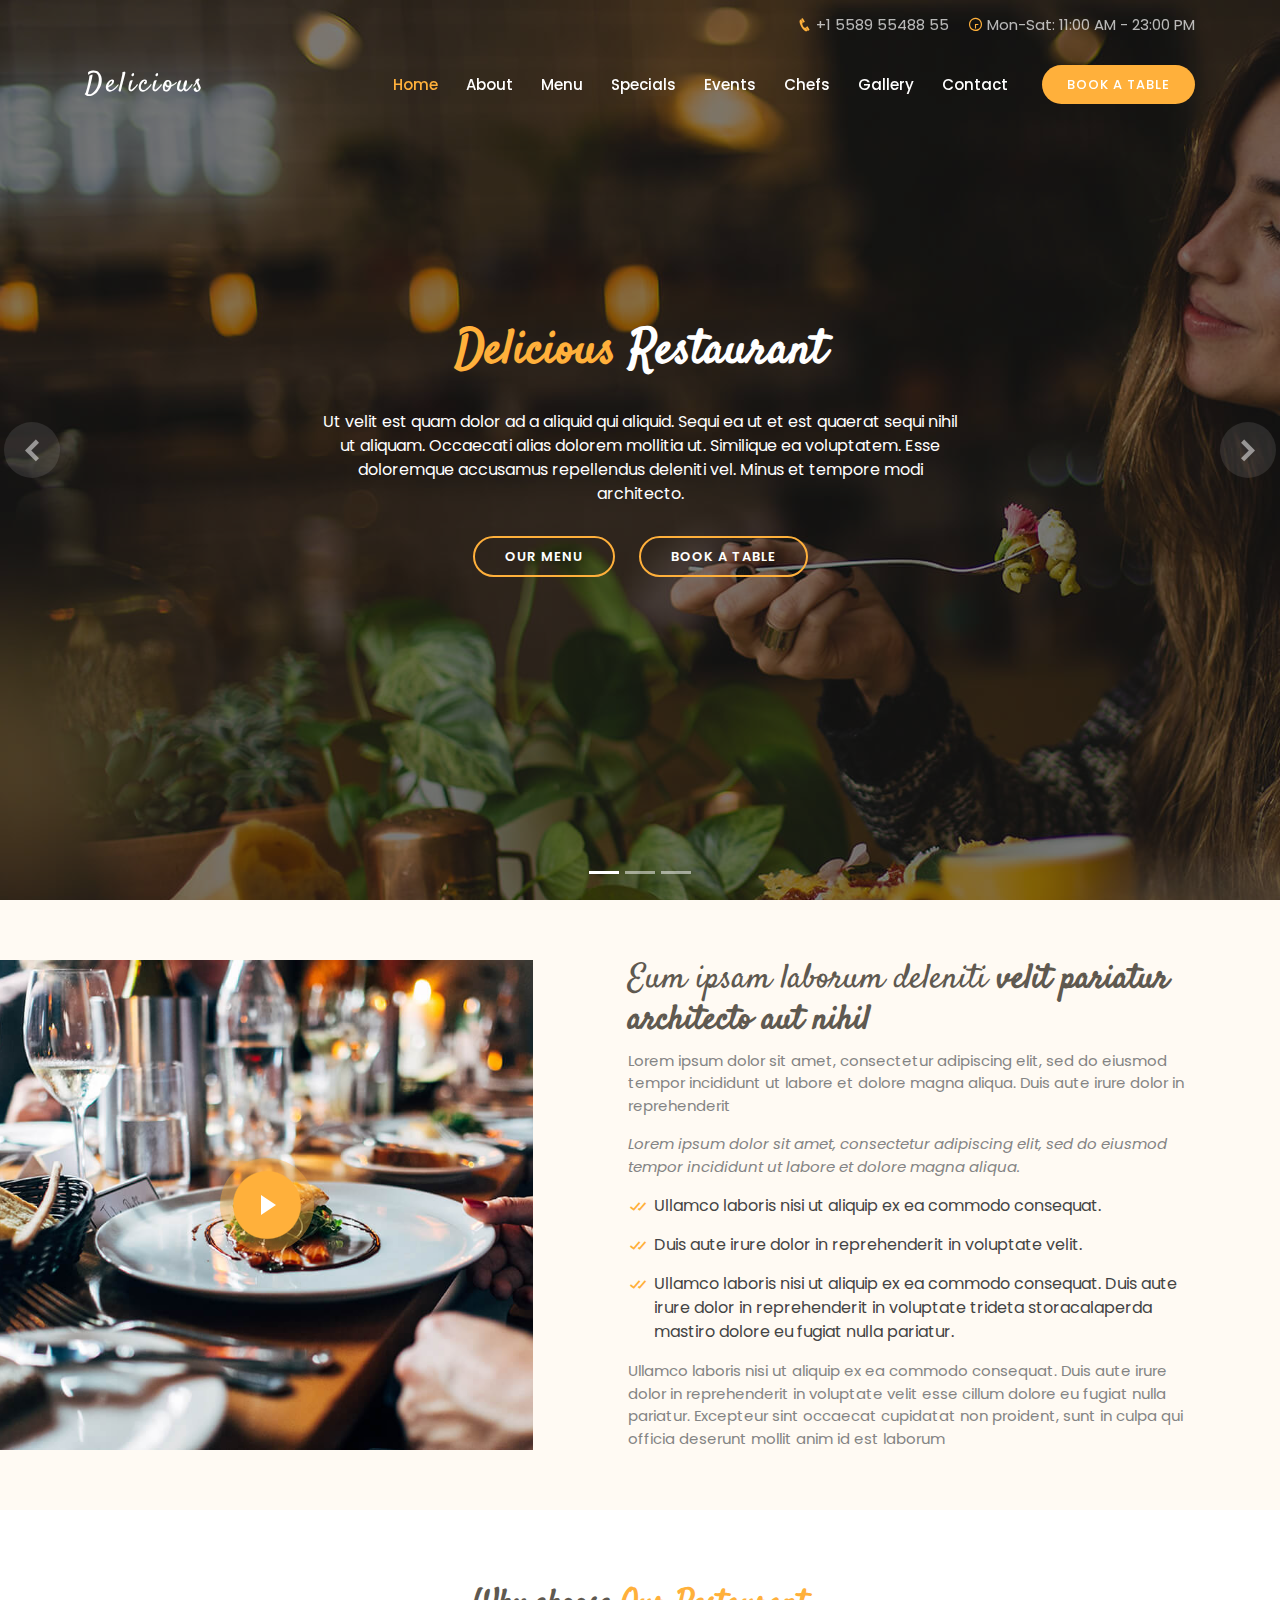
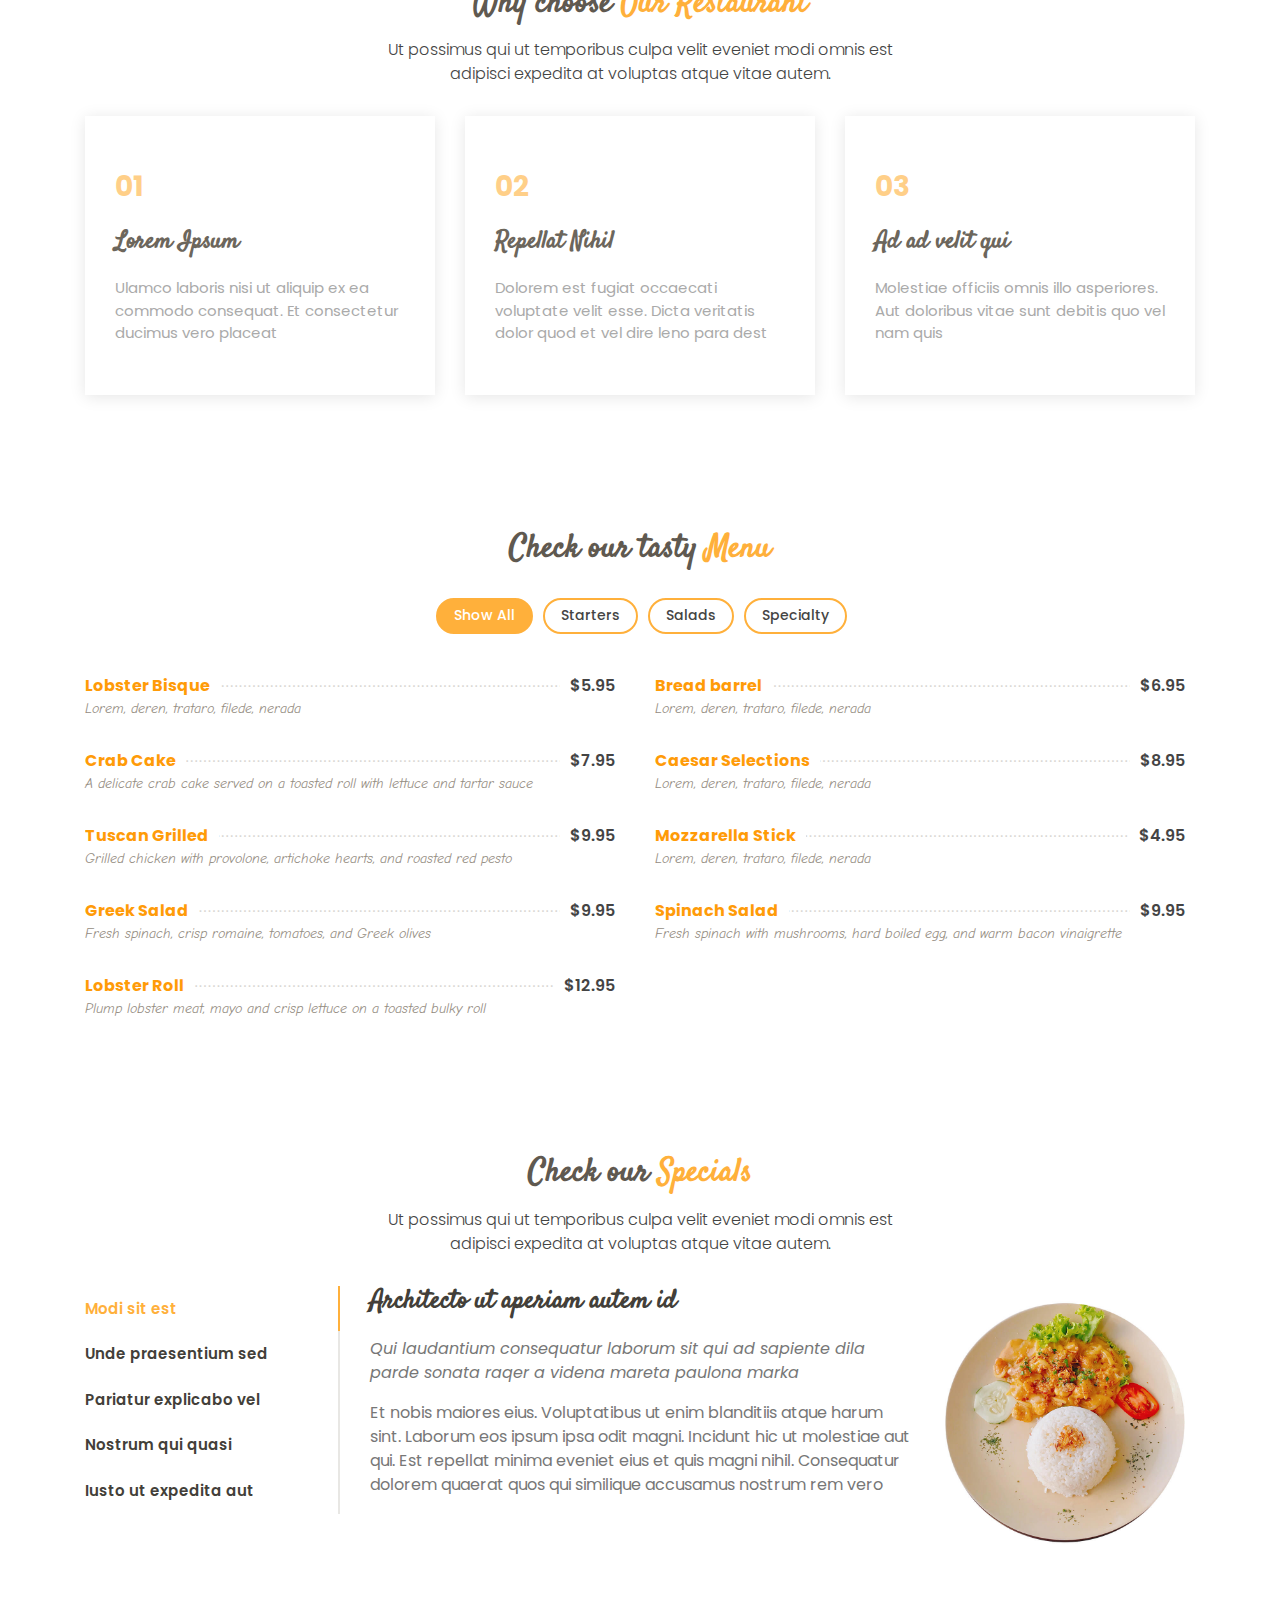
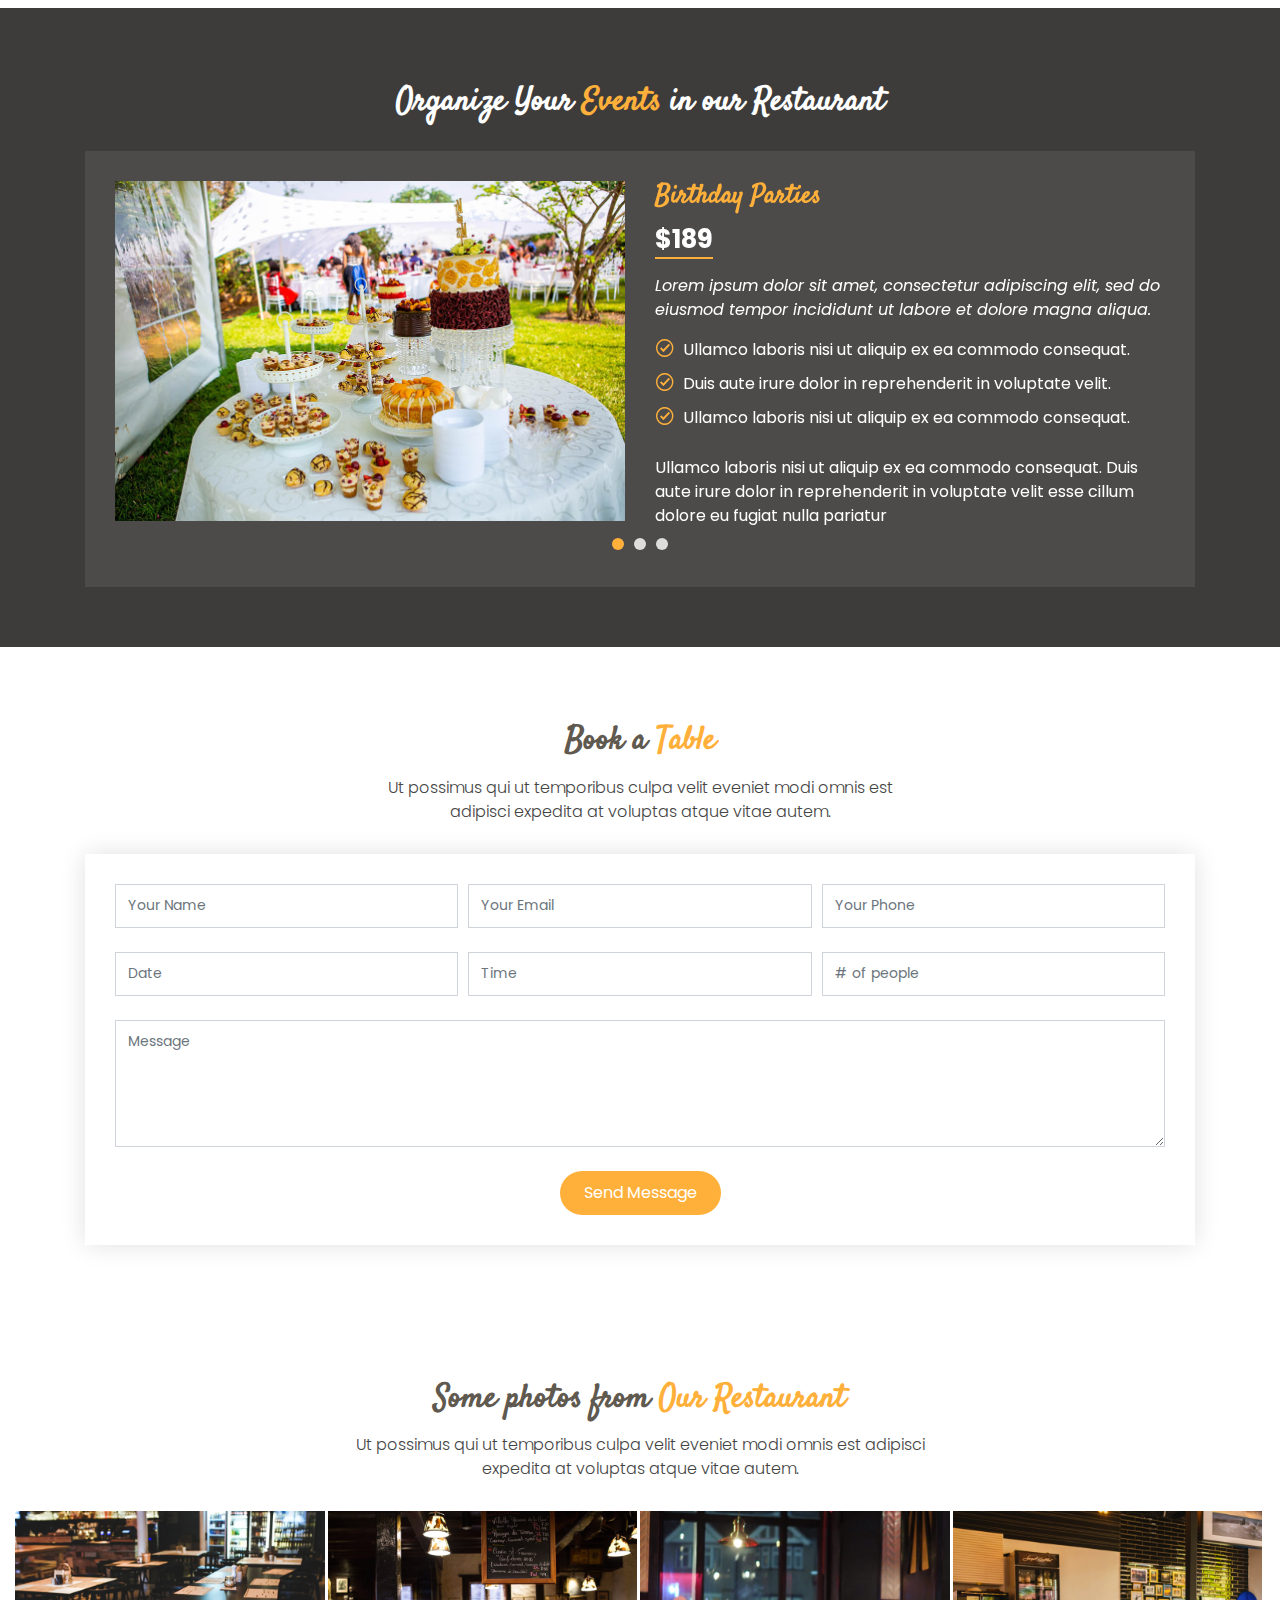
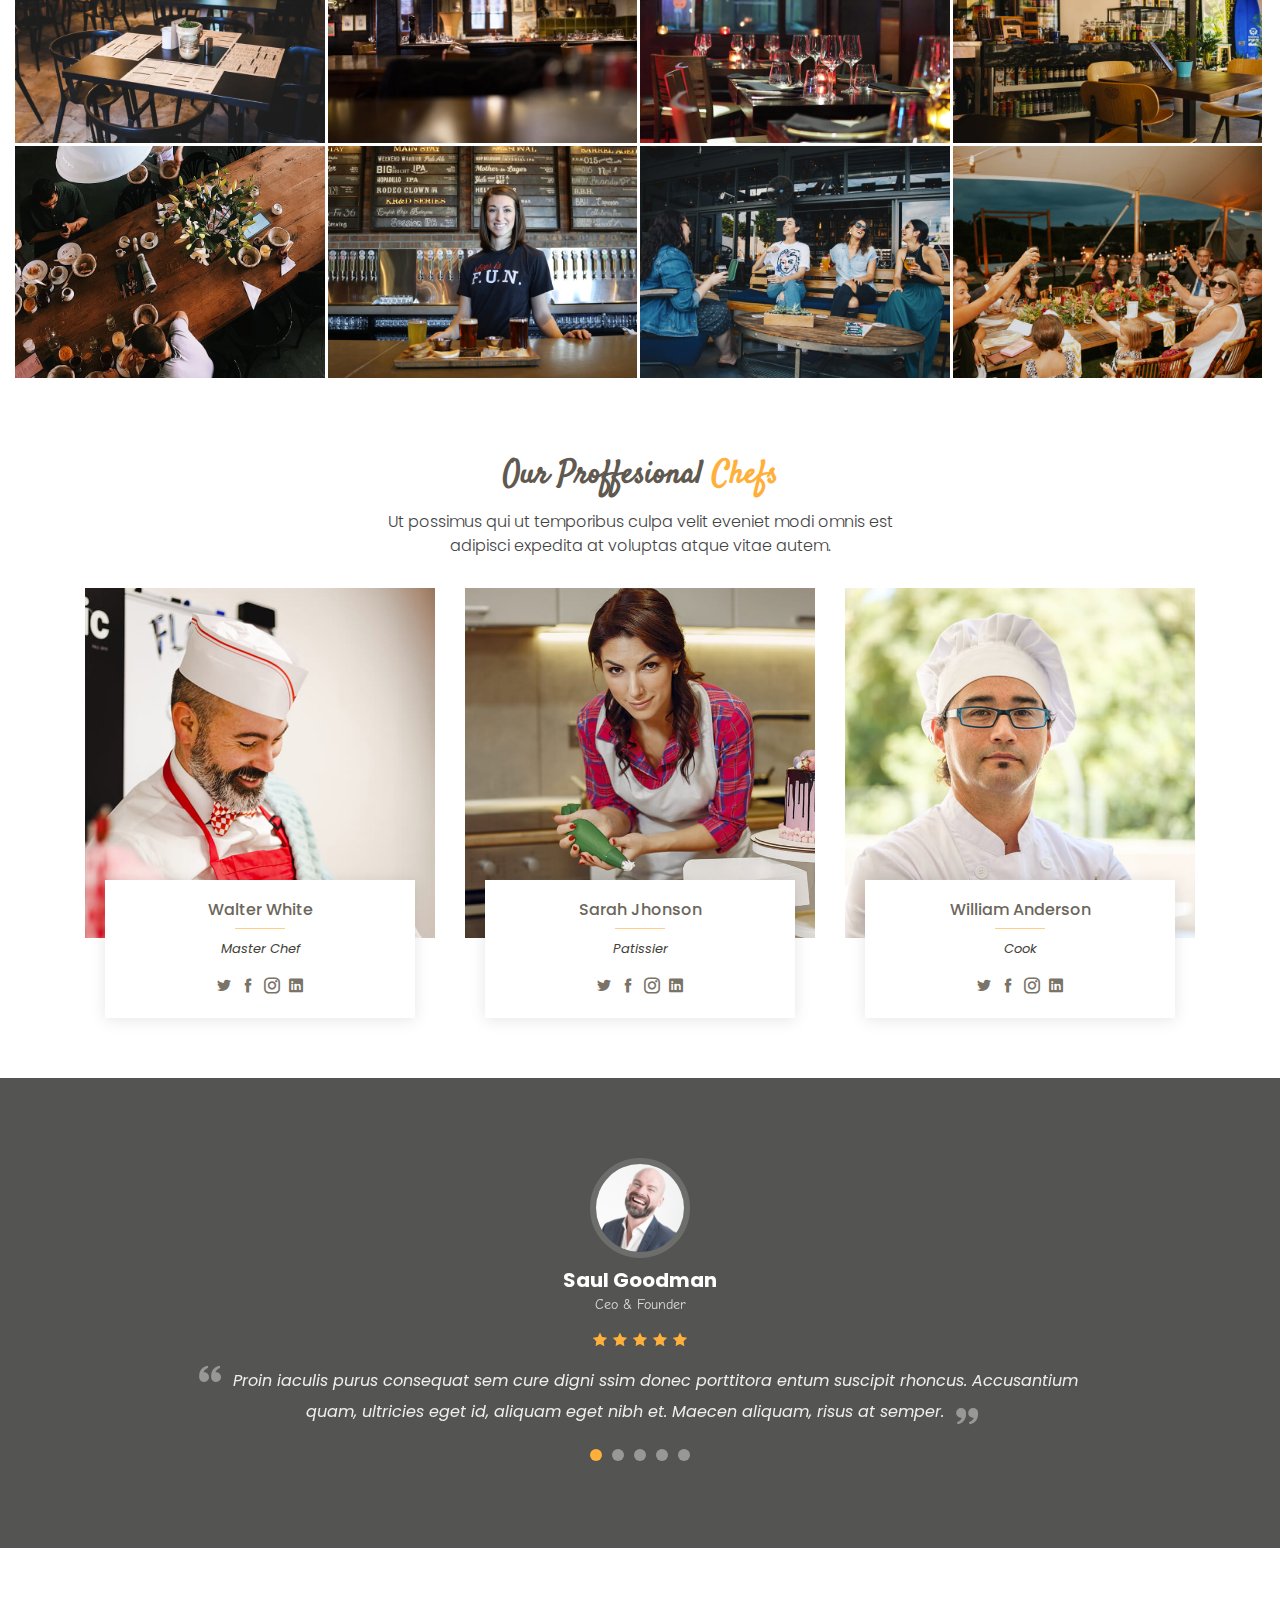
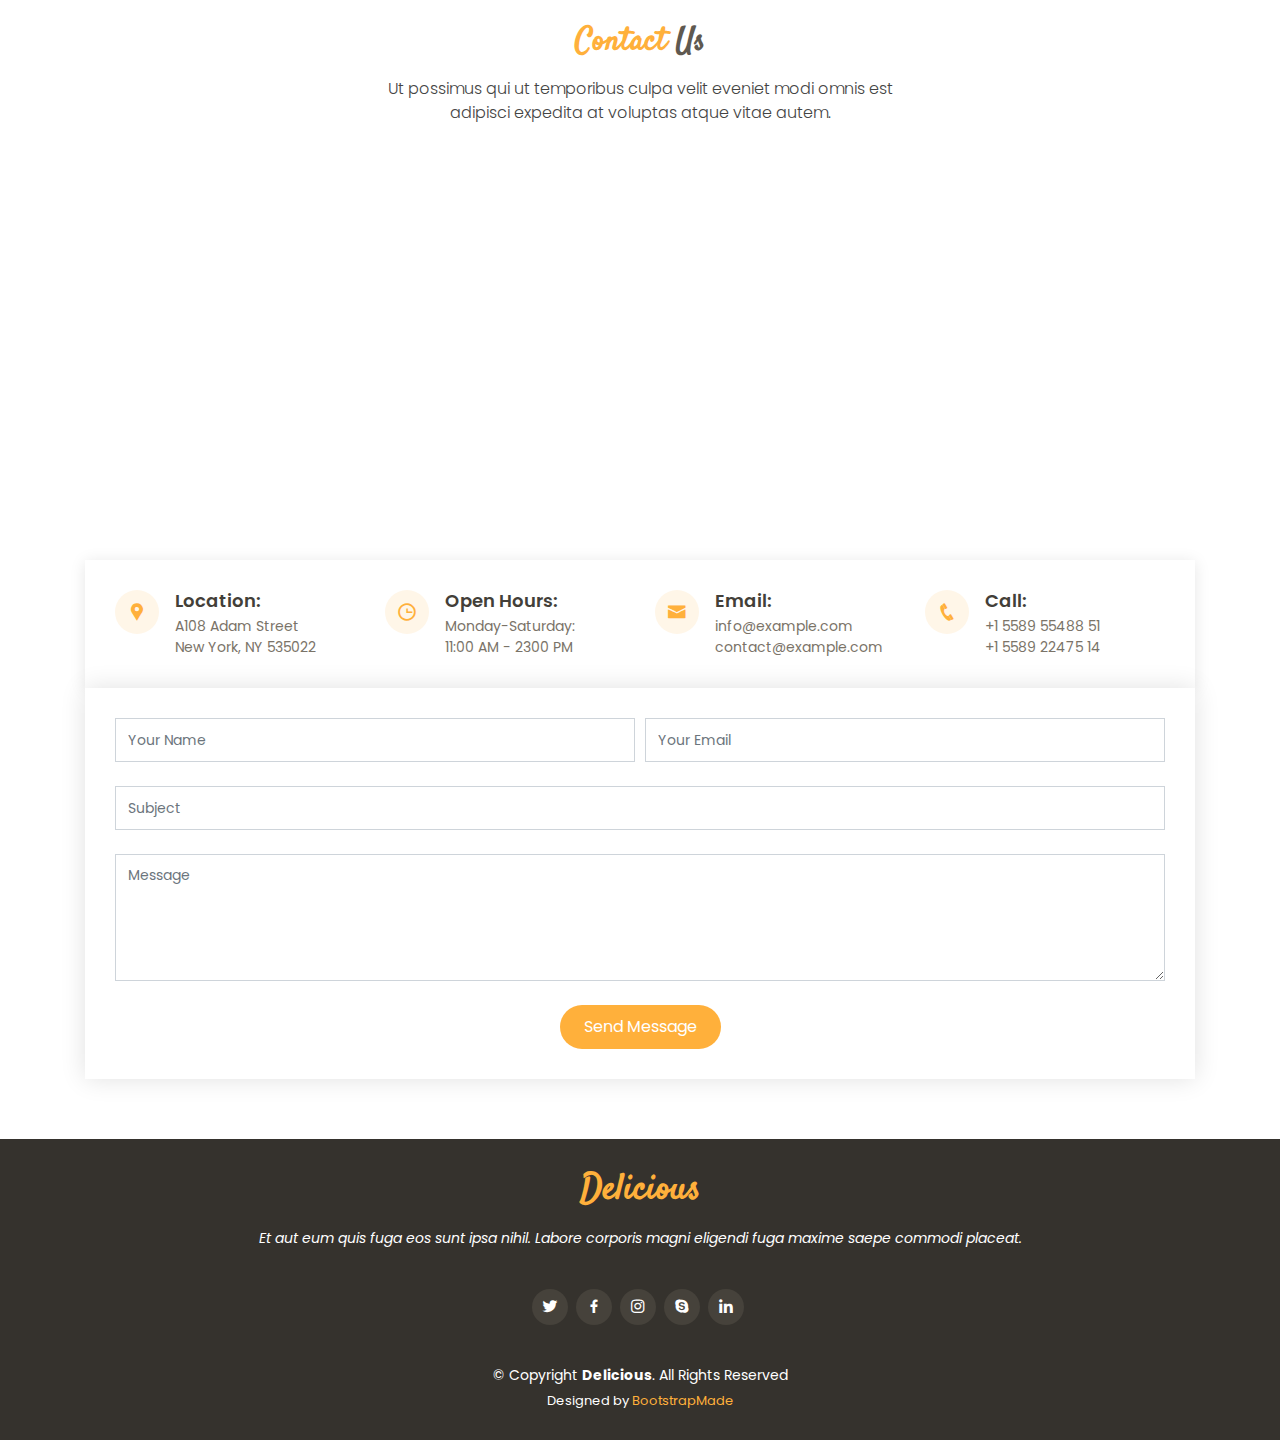
<file: index.html>
<!DOCTYPE html>
<html lang="en">

<head>
  <meta charset="utf-8">
  <meta content="width=device-width, initial-scale=1.0" name="viewport">

  <title>Delicious Bootstrap Template - Index</title>
  <meta content="" name="description">
  <meta content="" name="keywords">

  <!-- Favicons -->
  <link href="assets/img/favicon.png" rel="icon">
  <link href="assets/img/apple-touch-icon.png" rel="apple-touch-icon">

  <!-- Google Fonts -->
  <link href="https://fonts.googleapis.com/css?family=Poppins:300,300i,400,400i,600,600i,700,700i|Satisfy|Comic+Neue:300,300i,400,400i,700,700i" rel="stylesheet">

  <!-- Vendor CSS Files -->
  <link href="assets/vendor/bootstrap/css/bootstrap.min.css" rel="stylesheet">
  <link href="assets/vendor/icofont/icofont.min.css" rel="stylesheet">
  <link href="assets/vendor/boxicons/css/boxicons.min.css" rel="stylesheet">
  <link href="assets/vendor/animate.css/animate.min.css" rel="stylesheet">
  <link href="assets/vendor/venobox/venobox.css" rel="stylesheet">
  <link href="assets/vendor/owl.carousel/assets/owl.carousel.min.css" rel="stylesheet">

  <!-- Template Main CSS File -->
  <link href="assets/css/style.css" rel="stylesheet">

</head>

<body>

  <!-- ======= Top Bar ======= -->
  <section id="topbar" class="d-none d-lg-flex align-items-center fixed-top topbar-transparent">
    <div class="container text-right">
      <i class="icofont-phone"></i> +1 5589 55488 55
      <i class="icofont-clock-time icofont-rotate-180"></i> Mon-Sat: 11:00 AM - 23:00 PM
    </div>
  </section>

  <!-- ======= Header ======= -->
  <header id="header" class="fixed-top d-flex align-items-center header-transparent">
    <div class="container d-flex align-items-center">

      <div class="logo mr-auto">
        <h1 class="text-light"><a href="index.html"><span>Delicious</span></a></h1>
        <!-- Uncomment below if you prefer to use an image logo -->
        <!-- <a href="index.html"><img src="assets/img/logo.png" alt="" class="img-fluid"></a>-->
      </div>

      <nav class="nav-menu d-none d-lg-block">
        <ul>
          <li class="active"><a href="index.html">Home</a></li>
          <li><a href="#about">About</a></li>
          <li><a href="#menu">Menu</a></li>
          <li><a href="#specials">Specials</a></li>
          <li><a href="#events">Events</a></li>
          <li><a href="#chefs">Chefs</a></li>
          <li><a href="#gallery">Gallery</a></li>
          <li><a href="#contact">Contact</a></li>

          <li class="book-a-table text-center"><a href="#book-a-table">Book a table</a></li>
        </ul>
      </nav><!-- .nav-menu -->

    </div>
  </header><!-- End Header -->

  <!-- ======= Hero Section ======= -->
  <section id="hero">
    <div class="hero-container">
      <div id="heroCarousel" class="carousel slide carousel-fade" data-ride="carousel">

        <ol class="carousel-indicators" id="hero-carousel-indicators"></ol>

        <div class="carousel-inner" role="listbox">

          <!-- Slide 1 -->
          <div class="carousel-item active" style="background: url(assets/img/slide/slide-1.jpg);">
            <div class="carousel-container">
              <div class="carousel-content">
                <h2 class="animate__animated animate__fadeInDown"><span>Delicious</span> Restaurant</h2>
                <p class="animate__animated animate__fadeInUp">Ut velit est quam dolor ad a aliquid qui aliquid. Sequi ea ut et est quaerat sequi nihil ut aliquam. Occaecati alias dolorem mollitia ut. Similique ea voluptatem. Esse doloremque accusamus repellendus deleniti vel. Minus et tempore modi architecto.</p>
                <div>
                  <a href="#menu" class="btn-menu animate__animated animate__fadeInUp scrollto">Our Menu</a>
                  <a href="#book-a-table" class="btn-book animate__animated animate__fadeInUp scrollto">Book a Table</a>
                </div>
              </div>
            </div>
          </div>

          <!-- Slide 2 -->
          <div class="carousel-item" style="background: url(assets/img/slide/slide-2.jpg);">
            <div class="carousel-container">
              <div class="carousel-content">
                <h2 class="animate__animated animate__fadeInDown">Lorem Ipsum Dolor</h2>
                <p class="animate__animated animate__fadeInUp">Ut velit est quam dolor ad a aliquid qui aliquid. Sequi ea ut et est quaerat sequi nihil ut aliquam. Occaecati alias dolorem mollitia ut. Similique ea voluptatem. Esse doloremque accusamus repellendus deleniti vel. Minus et tempore modi architecto.</p>
                <div>
                  <a href="#menu" class="btn-menu animate__animated animate__fadeInUp scrollto">Our Menu</a>
                  <a href="#book-a-table" class="btn-book animate__animated animate__fadeInUp scrollto">Book a Table</a>
                </div>
              </div>
            </div>
          </div>

          <!-- Slide 3 -->
          <div class="carousel-item" style="background: url(assets/img/slide/slide-3.jpg);">
            <div class="carousel-background"><img src="assets/img/slide/slide-3.jpg" alt=""></div>
            <div class="carousel-container">
              <div class="carousel-content">
                <h2 class="animate__animated animate__fadeInDown">Sequi ea ut et est quaerat</h2>
                <p class="animate__animated animate__fadeInUp">Ut velit est quam dolor ad a aliquid qui aliquid. Sequi ea ut et est quaerat sequi nihil ut aliquam. Occaecati alias dolorem mollitia ut. Similique ea voluptatem. Esse doloremque accusamus repellendus deleniti vel. Minus et tempore modi architecto.</p>
                <div>
                  <a href="#menu" class="btn-menu animate__animated animate__fadeInUp scrollto">Our Menu</a>
                  <a href="#book-a-table" class="btn-book animate__animated animate__fadeInUp scrollto">Book a Table</a>
                </div>
              </div>
            </div>
          </div>

        </div>

        <a class="carousel-control-prev" href="#heroCarousel" role="button" data-slide="prev">
          <span class="carousel-control-prev-icon icofont-simple-left" aria-hidden="true"></span>
          <span class="sr-only">Previous</span>
        </a>

        <a class="carousel-control-next" href="#heroCarousel" role="button" data-slide="next">
          <span class="carousel-control-next-icon icofont-simple-right" aria-hidden="true"></span>
          <span class="sr-only">Next</span>
        </a>

      </div>
    </div>
  </section><!-- End Hero -->

  <main id="main">

    <!-- ======= About Section ======= -->
    <section id="about" class="about">
      <div class="container-fluid">

        <div class="row">

          <div class="col-lg-5 align-items-stretch video-box" style='background-image: url("assets/img/about.jpg");'>
            <a href="https://www.youtube.com/watch?v=jDDaplaOz7Q" class="venobox play-btn mb-4" data-vbtype="video" data-autoplay="true"></a>
          </div>

          <div class="col-lg-7 d-flex flex-column justify-content-center align-items-stretch">

            <div class="content">
              <h3>Eum ipsam laborum deleniti <strong>velit pariatur architecto aut nihil</strong></h3>
              <p>
                Lorem ipsum dolor sit amet, consectetur adipiscing elit, sed do eiusmod tempor incididunt ut labore et dolore magna aliqua. Duis aute irure dolor in reprehenderit
              </p>
              <p class="font-italic">
                Lorem ipsum dolor sit amet, consectetur adipiscing elit, sed do eiusmod tempor incididunt ut labore et dolore
                magna aliqua.
              </p>
              <ul>
                <li><i class="bx bx-check-double"></i> Ullamco laboris nisi ut aliquip ex ea commodo consequat.</li>
                <li><i class="bx bx-check-double"></i> Duis aute irure dolor in reprehenderit in voluptate velit.</li>
                <li><i class="bx bx-check-double"></i> Ullamco laboris nisi ut aliquip ex ea commodo consequat. Duis aute irure dolor in reprehenderit in voluptate trideta storacalaperda mastiro dolore eu fugiat nulla pariatur.</li>
              </ul>
              <p>
                Ullamco laboris nisi ut aliquip ex ea commodo consequat. Duis aute irure dolor in reprehenderit in voluptate
                velit esse cillum dolore eu fugiat nulla pariatur. Excepteur sint occaecat cupidatat non proident, sunt in
                culpa qui officia deserunt mollit anim id est laborum
              </p>
            </div>

          </div>

        </div>

      </div>
    </section><!-- End About Section -->

    <!-- ======= Whu Us Section ======= -->
    <section id="why-us" class="why-us">
      <div class="container">

        <div class="section-title">
          <h2>Why choose <span>Our Restaurant</span></h2>
          <p>Ut possimus qui ut temporibus culpa velit eveniet modi omnis est adipisci expedita at voluptas atque vitae autem.</p>
        </div>

        <div class="row">

          <div class="col-lg-4">
            <div class="box">
              <span>01</span>
              <h4>Lorem Ipsum</h4>
              <p>Ulamco laboris nisi ut aliquip ex ea commodo consequat. Et consectetur ducimus vero placeat</p>
            </div>
          </div>

          <div class="col-lg-4 mt-4 mt-lg-0">
            <div class="box">
              <span>02</span>
              <h4>Repellat Nihil</h4>
              <p>Dolorem est fugiat occaecati voluptate velit esse. Dicta veritatis dolor quod et vel dire leno para dest</p>
            </div>
          </div>

          <div class="col-lg-4 mt-4 mt-lg-0">
            <div class="box">
              <span>03</span>
              <h4> Ad ad velit qui</h4>
              <p>Molestiae officiis omnis illo asperiores. Aut doloribus vitae sunt debitis quo vel nam quis</p>
            </div>
          </div>

        </div>

      </div>
    </section><!-- End Whu Us Section -->

    <!-- ======= Menu Section ======= -->
    <section id="menu" class="menu">
      <div class="container">

        <div class="section-title">
          <h2>Check our tasty <span>Menu</span></h2>
        </div>

        <div class="row">
          <div class="col-lg-12 d-flex justify-content-center">
            <ul id="menu-flters">
              <li data-filter="*" class="filter-active">Show All</li>
              <li data-filter=".filter-starters">Starters</li>
              <li data-filter=".filter-salads">Salads</li>
              <li data-filter=".filter-specialty">Specialty</li>
            </ul>
          </div>
        </div>

        <div class="row menu-container">

          <div class="col-lg-6 menu-item filter-starters">
            <div class="menu-content">
              <a href="#">Lobster Bisque</a><span>$5.95</span>
            </div>
            <div class="menu-ingredients">
              Lorem, deren, trataro, filede, nerada
            </div>
          </div>

          <div class="col-lg-6 menu-item filter-specialty">
            <div class="menu-content">
              <a href="#">Bread barrel</a><span>$6.95</span>
            </div>
            <div class="menu-ingredients">
              Lorem, deren, trataro, filede, nerada
            </div>
          </div>

          <div class="col-lg-6 menu-item filter-starters">
            <div class="menu-content">
              <a href="#">Crab Cake</a><span>$7.95</span>
            </div>
            <div class="menu-ingredients">
              A delicate crab cake served on a toasted roll with lettuce and tartar sauce
            </div>
          </div>

          <div class="col-lg-6 menu-item filter-salads">
            <div class="menu-content">
              <a href="#">Caesar Selections</a><span>$8.95</span>
            </div>
            <div class="menu-ingredients">
              Lorem, deren, trataro, filede, nerada
            </div>
          </div>

          <div class="col-lg-6 menu-item filter-specialty">
            <div class="menu-content">
              <a href="#">Tuscan Grilled</a><span>$9.95</span>
            </div>
            <div class="menu-ingredients">
              Grilled chicken with provolone, artichoke hearts, and roasted red pesto
            </div>
          </div>

          <div class="col-lg-6 menu-item filter-starters">
            <div class="menu-content">
              <a href="#">Mozzarella Stick</a><span>$4.95</span>
            </div>
            <div class="menu-ingredients">
              Lorem, deren, trataro, filede, nerada
            </div>
          </div>

          <div class="col-lg-6 menu-item filter-salads">
            <div class="menu-content">
              <a href="#">Greek Salad</a><span>$9.95</span>
            </div>
            <div class="menu-ingredients">
              Fresh spinach, crisp romaine, tomatoes, and Greek olives
            </div>
          </div>

          <div class="col-lg-6 menu-item filter-salads">
            <div class="menu-content">
              <a href="#">Spinach Salad</a><span>$9.95</span>
            </div>
            <div class="menu-ingredients">
              Fresh spinach with mushrooms, hard boiled egg, and warm bacon vinaigrette
            </div>
          </div>

          <div class="col-lg-6 menu-item filter-specialty">
            <div class="menu-content">
              <a href="#">Lobster Roll</a><span>$12.95</span>
            </div>
            <div class="menu-ingredients">
              Plump lobster meat, mayo and crisp lettuce on a toasted bulky roll
            </div>
          </div>

        </div>

      </div>
    </section><!-- End Menu Section -->

    <!-- ======= Specials Section ======= -->
    <section id="specials" class="specials">
      <div class="container">

        <div class="section-title">
          <h2>Check our <span>Specials</span></h2>
          <p>Ut possimus qui ut temporibus culpa velit eveniet modi omnis est adipisci expedita at voluptas atque vitae autem.</p>
        </div>

        <div class="row">
          <div class="col-lg-3">
            <ul class="nav nav-tabs flex-column">
              <li class="nav-item">
                <a class="nav-link active show" data-toggle="tab" href="#tab-1">Modi sit est</a>
              </li>
              <li class="nav-item">
                <a class="nav-link" data-toggle="tab" href="#tab-2">Unde praesentium sed</a>
              </li>
              <li class="nav-item">
                <a class="nav-link" data-toggle="tab" href="#tab-3">Pariatur explicabo vel</a>
              </li>
              <li class="nav-item">
                <a class="nav-link" data-toggle="tab" href="#tab-4">Nostrum qui quasi</a>
              </li>
              <li class="nav-item">
                <a class="nav-link" data-toggle="tab" href="#tab-5">Iusto ut expedita aut</a>
              </li>
            </ul>
          </div>
          <div class="col-lg-9 mt-4 mt-lg-0">
            <div class="tab-content">
              <div class="tab-pane active show" id="tab-1">
                <div class="row">
                  <div class="col-lg-8 details order-2 order-lg-1">
                    <h3>Architecto ut aperiam autem id</h3>
                    <p class="font-italic">Qui laudantium consequatur laborum sit qui ad sapiente dila parde sonata raqer a videna mareta paulona marka</p>
                    <p>Et nobis maiores eius. Voluptatibus ut enim blanditiis atque harum sint. Laborum eos ipsum ipsa odit magni. Incidunt hic ut molestiae aut qui. Est repellat minima eveniet eius et quis magni nihil. Consequatur dolorem quaerat quos qui similique accusamus nostrum rem vero</p>
                  </div>
                  <div class="col-lg-4 text-center order-1 order-lg-2">
                    <img src="assets/img/specials-1.jpg" alt="" class="img-fluid">
                  </div>
                </div>
              </div>
              <div class="tab-pane" id="tab-2">
                <div class="row">
                  <div class="col-lg-8 details order-2 order-lg-1">
                    <h3>Et blanditiis nemo veritatis excepturi</h3>
                    <p class="font-italic">Qui laudantium consequatur laborum sit qui ad sapiente dila parde sonata raqer a videna mareta paulona marka</p>
                    <p>Ea ipsum voluptatem consequatur quis est. Illum error ullam omnis quia et reiciendis sunt sunt est. Non aliquid repellendus itaque accusamus eius et velit ipsa voluptates. Optio nesciunt eaque beatae accusamus lerode pakto madirna desera vafle de nideran pal</p>
                  </div>
                  <div class="col-lg-4 text-center order-1 order-lg-2">
                    <img src="assets/img/specials-2.jpg" alt="" class="img-fluid">
                  </div>
                </div>
              </div>
              <div class="tab-pane" id="tab-3">
                <div class="row">
                  <div class="col-lg-8 details order-2 order-lg-1">
                    <h3>Impedit facilis occaecati odio neque aperiam sit</h3>
                    <p class="font-italic">Eos voluptatibus quo. Odio similique illum id quidem non enim fuga. Qui natus non sunt dicta dolor et. In asperiores velit quaerat perferendis aut</p>
                    <p>Iure officiis odit rerum. Harum sequi eum illum corrupti culpa veritatis quisquam. Neque necessitatibus illo rerum eum ut. Commodi ipsam minima molestiae sed laboriosam a iste odio. Earum odit nesciunt fugiat sit ullam. Soluta et harum voluptatem optio quae</p>
                  </div>
                  <div class="col-lg-4 text-center order-1 order-lg-2">
                    <img src="assets/img/specials-3.jpg" alt="" class="img-fluid">
                  </div>
                </div>
              </div>
              <div class="tab-pane" id="tab-4">
                <div class="row">
                  <div class="col-lg-8 details order-2 order-lg-1">
                    <h3>Fuga dolores inventore laboriosam ut est accusamus laboriosam dolore</h3>
                    <p class="font-italic">Totam aperiam accusamus. Repellat consequuntur iure voluptas iure porro quis delectus</p>
                    <p>Eaque consequuntur consequuntur libero expedita in voluptas. Nostrum ipsam necessitatibus aliquam fugiat debitis quis velit. Eum ex maxime error in consequatur corporis atque. Eligendi asperiores sed qui veritatis aperiam quia a laborum inventore</p>
                  </div>
                  <div class="col-lg-4 text-center order-1 order-lg-2">
                    <img src="assets/img/specials-4.jpg" alt="" class="img-fluid">
                  </div>
                </div>
              </div>
              <div class="tab-pane" id="tab-5">
                <div class="row">
                  <div class="col-lg-8 details order-2 order-lg-1">
                    <h3>Est eveniet ipsam sindera pad rone matrelat sando reda</h3>
                    <p class="font-italic">Omnis blanditiis saepe eos autem qui sunt debitis porro quia.</p>
                    <p>Exercitationem nostrum omnis. Ut reiciendis repudiandae minus. Omnis recusandae ut non quam ut quod eius qui. Ipsum quia odit vero atque qui quibusdam amet. Occaecati sed est sint aut vitae molestiae voluptate vel</p>
                  </div>
                  <div class="col-lg-4 text-center order-1 order-lg-2">
                    <img src="assets/img/specials-5.jpg" alt="" class="img-fluid">
                  </div>
                </div>
              </div>
            </div>
          </div>
        </div>

      </div>
    </section><!-- End Specials Section -->

    <!-- ======= Events Section ======= -->
    <section id="events" class="events">
      <div class="container">

        <div class="section-title">
          <h2>Organize Your <span>Events</span> in our Restaurant</h2>
        </div>

        <div class="owl-carousel events-carousel">

          <div class="row event-item">
            <div class="col-lg-6">
              <img src="assets/img/event-birthday.jpg" class="img-fluid" alt="">
            </div>
            <div class="col-lg-6 pt-4 pt-lg-0 content">
              <h3>Birthday Parties</h3>
              <div class="price">
                <p><span>$189</span></p>
              </div>
              <p class="font-italic">
                Lorem ipsum dolor sit amet, consectetur adipiscing elit, sed do eiusmod tempor incididunt ut labore et dolore
                magna aliqua.
              </p>
              <ul>
                <li><i class="icofont-check-circled"></i> Ullamco laboris nisi ut aliquip ex ea commodo consequat.</li>
                <li><i class="icofont-check-circled"></i> Duis aute irure dolor in reprehenderit in voluptate velit.</li>
                <li><i class="icofont-check-circled"></i> Ullamco laboris nisi ut aliquip ex ea commodo consequat.</li>
              </ul>
              <p>
                Ullamco laboris nisi ut aliquip ex ea commodo consequat. Duis aute irure dolor in reprehenderit in voluptate
                velit esse cillum dolore eu fugiat nulla pariatur
              </p>
            </div>
          </div>

          <div class="row event-item">
            <div class="col-lg-6">
              <img src="assets/img/event-private.jpg" class="img-fluid" alt="">
            </div>
            <div class="col-lg-6 pt-4 pt-lg-0 content">
              <h3>Private Parties</h3>
              <div class="price">
                <p><span>$290</span></p>
              </div>
              <p class="font-italic">
                Lorem ipsum dolor sit amet, consectetur adipiscing elit, sed do eiusmod tempor incididunt ut labore et dolore
                magna aliqua.
              </p>
              <ul>
                <li><i class="icofont-check-circled"></i> Ullamco laboris nisi ut aliquip ex ea commodo consequat.</li>
                <li><i class="icofont-check-circled"></i> Duis aute irure dolor in reprehenderit in voluptate velit.</li>
                <li><i class="icofont-check-circled"></i> Ullamco laboris nisi ut aliquip ex ea commodo consequat.</li>
              </ul>
              <p>
                Ullamco laboris nisi ut aliquip ex ea commodo consequat. Duis aute irure dolor in reprehenderit in voluptate
                velit esse cillum dolore eu fugiat nulla pariatur
              </p>
            </div>
          </div>

          <div class="row event-item">
            <div class="col-lg-6">
              <img src="assets/img/event-custom.jpg" class="img-fluid" alt="">
            </div>
            <div class="col-lg-6 pt-4 pt-lg-0 content">
              <h3>Custom Parties</h3>
              <div class="price">
                <p><span>$99</span></p>
              </div>
              <p class="font-italic">
                Lorem ipsum dolor sit amet, consectetur adipiscing elit, sed do eiusmod tempor incididunt ut labore et dolore
                magna aliqua.
              </p>
              <ul>
                <li><i class="icofont-check-circled"></i> Ullamco laboris nisi ut aliquip ex ea commodo consequat.</li>
                <li><i class="icofont-check-circled"></i> Duis aute irure dolor in reprehenderit in voluptate velit.</li>
                <li><i class="icofont-check-circled"></i> Ullamco laboris nisi ut aliquip ex ea commodo consequat.</li>
              </ul>
              <p>
                Ullamco laboris nisi ut aliquip ex ea commodo consequat. Duis aute irure dolor in reprehenderit in voluptate
                velit esse cillum dolore eu fugiat nulla pariatur
              </p>
            </div>
          </div>

        </div>

      </div>
    </section><!-- End Events Section -->

    <!-- ======= Book A Table Section ======= -->
    <section id="book-a-table" class="book-a-table">
      <div class="container">

        <div class="section-title">
          <h2>Book a <span>Table</span></h2>
          <p>Ut possimus qui ut temporibus culpa velit eveniet modi omnis est adipisci expedita at voluptas atque vitae autem.</p>
        </div>

        <form action="forms/book-a-table.php" method="post" role="form" class="php-email-form">
          <div class="form-row">
            <div class="col-lg-4 col-md-6 form-group">
              <input type="text" name="name" class="form-control" id="name" placeholder="Your Name" data-rule="minlen:4" data-msg="Please enter at least 4 chars">
              <div class="validate"></div>
            </div>
            <div class="col-lg-4 col-md-6 form-group">
              <input type="email" class="form-control" name="email" id="email" placeholder="Your Email" data-rule="email" data-msg="Please enter a valid email">
              <div class="validate"></div>
            </div>
            <div class="col-lg-4 col-md-6 form-group">
              <input type="text" class="form-control" name="phone" id="phone" placeholder="Your Phone" data-rule="minlen:4" data-msg="Please enter at least 4 chars">
              <div class="validate"></div>
            </div>
            <div class="col-lg-4 col-md-6 form-group">
              <input type="text" name="date" class="form-control" id="date" placeholder="Date" data-rule="minlen:4" data-msg="Please enter at least 4 chars">
              <div class="validate"></div>
            </div>
            <div class="col-lg-4 col-md-6 form-group">
              <input type="text" class="form-control" name="time" id="time" placeholder="Time" data-rule="minlen:4" data-msg="Please enter at least 4 chars">
              <div class="validate"></div>
            </div>
            <div class="col-lg-4 col-md-6 form-group">
              <input type="number" class="form-control" name="people" id="people" placeholder="# of people" data-rule="minlen:1" data-msg="Please enter at least 1 chars">
              <div class="validate"></div>
            </div>
          </div>
          <div class="form-group">
            <textarea class="form-control" name="message" rows="5" placeholder="Message"></textarea>
            <div class="validate"></div>
          </div>
          <div class="mb-3">
            <div class="loading">Loading</div>
            <div class="error-message"></div>
            <div class="sent-message">Your booking request was sent. We will call back or send an Email to confirm your reservation. Thank you!</div>
          </div>
          <div class="text-center"><button type="submit">Send Message</button></div>
        </form>

      </div>
    </section><!-- End Book A Table Section -->

    <!-- ======= Gallery Section ======= -->
    <section id="gallery" class="gallery">
      <div class="container-fluid">

        <div class="section-title">
          <h2>Some photos from <span>Our Restaurant</span></h2>
          <p>Ut possimus qui ut temporibus culpa velit eveniet modi omnis est adipisci expedita at voluptas atque vitae autem.</p>
        </div>

        <div class="row no-gutters">

          <div class="col-lg-3 col-md-4">
            <div class="gallery-item">
              <a href="assets/img/gallery/gallery-1.jpg" class="venobox" data-gall="gallery-item">
                <img src="assets/img/gallery/gallery-1.jpg" alt="" class="img-fluid">
              </a>
            </div>
          </div>

          <div class="col-lg-3 col-md-4">
            <div class="gallery-item">
              <a href="assets/img/gallery/gallery-2.jpg" class="venobox" data-gall="gallery-item">
                <img src="assets/img/gallery/gallery-2.jpg" alt="" class="img-fluid">
              </a>
            </div>
          </div>

          <div class="col-lg-3 col-md-4">
            <div class="gallery-item">
              <a href="assets/img/gallery/gallery-3.jpg" class="venobox" data-gall="gallery-item">
                <img src="assets/img/gallery/gallery-3.jpg" alt="" class="img-fluid">
              </a>
            </div>
          </div>

          <div class="col-lg-3 col-md-4">
            <div class="gallery-item">
              <a href="assets/img/gallery/gallery-4.jpg" class="venobox" data-gall="gallery-item">
                <img src="assets/img/gallery/gallery-4.jpg" alt="" class="img-fluid">
              </a>
            </div>
          </div>

          <div class="col-lg-3 col-md-4">
            <div class="gallery-item">
              <a href="assets/img/gallery/gallery-5.jpg" class="venobox" data-gall="gallery-item">
                <img src="assets/img/gallery/gallery-5.jpg" alt="" class="img-fluid">
              </a>
            </div>
          </div>

          <div class="col-lg-3 col-md-4">
            <div class="gallery-item">
              <a href="assets/img/gallery/gallery-6.jpg" class="venobox" data-gall="gallery-item">
                <img src="assets/img/gallery/gallery-6.jpg" alt="" class="img-fluid">
              </a>
            </div>
          </div>

          <div class="col-lg-3 col-md-4">
            <div class="gallery-item">
              <a href="assets/img/gallery/gallery-7.jpg" class="venobox" data-gall="gallery-item">
                <img src="assets/img/gallery/gallery-7.jpg" alt="" class="img-fluid">
              </a>
            </div>
          </div>

          <div class="col-lg-3 col-md-4">
            <div class="gallery-item">
              <a href="assets/img/gallery/gallery-8.jpg" class="venobox" data-gall="gallery-item">
                <img src="assets/img/gallery/gallery-8.jpg" alt="" class="img-fluid">
              </a>
            </div>
          </div>

        </div>

      </div>
    </section><!-- End Gallery Section -->

    <!-- ======= Chefs Section ======= -->
    <section id="chefs" class="chefs">
      <div class="container">

        <div class="section-title">
          <h2>Our Proffesional <span>Chefs</span></h2>
          <p>Ut possimus qui ut temporibus culpa velit eveniet modi omnis est adipisci expedita at voluptas atque vitae autem.</p>
        </div>

        <div class="row">

          <div class="col-lg-4 col-md-6">
            <div class="member">
              <div class="pic"><img src="assets/img/chefs/chefs-1.jpg" class="img-fluid" alt=""></div>
              <div class="member-info">
                <h4>Walter White</h4>
                <span>Master Chef</span>
                <div class="social">
                  <a href=""><i class="icofont-twitter"></i></a>
                  <a href=""><i class="icofont-facebook"></i></a>
                  <a href=""><i class="icofont-instagram"></i></a>
                  <a href=""><i class="icofont-linkedin"></i></a>
                </div>
              </div>
            </div>
          </div>

          <div class="col-lg-4 col-md-6">
            <div class="member">
              <div class="pic"><img src="assets/img/chefs/chefs-2.jpg" class="img-fluid" alt=""></div>
              <div class="member-info">
                <h4>Sarah Jhonson</h4>
                <span>Patissier</span>
                <div class="social">
                  <a href=""><i class="icofont-twitter"></i></a>
                  <a href=""><i class="icofont-facebook"></i></a>
                  <a href=""><i class="icofont-instagram"></i></a>
                  <a href=""><i class="icofont-linkedin"></i></a>
                </div>
              </div>
            </div>
          </div>

          <div class="col-lg-4 col-md-6">
            <div class="member">
              <div class="pic"><img src="assets/img/chefs/chefs-3.jpg" class="img-fluid" alt=""></div>
              <div class="member-info">
                <h4>William Anderson</h4>
                <span>Cook</span>
                <div class="social">
                  <a href=""><i class="icofont-twitter"></i></a>
                  <a href=""><i class="icofont-facebook"></i></a>
                  <a href=""><i class="icofont-instagram"></i></a>
                  <a href=""><i class="icofont-linkedin"></i></a>
                </div>
              </div>
            </div>
          </div>

        </div>

      </div>
    </section><!-- End Chefs Section -->

    <!-- ======= Testimonials Section ======= -->
    <section id="testimonials" class="testimonials">
      <div class="container">

        <div class="owl-carousel testimonials-carousel">

          <div class="testimonial-item">
            <img src="assets/img/testimonials/testimonials-1.jpg" class="testimonial-img" alt="">
            <h3>Saul Goodman</h3>
            <h4>Ceo &amp; Founder</h4>
            <div class="stars">
              <i class="icofont-star"></i>
              <i class="icofont-star"></i>
              <i class="icofont-star"></i>
              <i class="icofont-star"></i>
              <i class="icofont-star"></i>
            </div>
            <p>
              <i class="bx bxs-quote-alt-left quote-icon-left"></i>
              Proin iaculis purus consequat sem cure digni ssim donec porttitora entum suscipit rhoncus. Accusantium quam, ultricies eget id, aliquam eget nibh et. Maecen aliquam, risus at semper.
              <i class="bx bxs-quote-alt-right quote-icon-right"></i>
            </p>
          </div>

          <div class="testimonial-item">
            <img src="assets/img/testimonials/testimonials-2.jpg" class="testimonial-img" alt="">
            <h3>Sara Wilsson</h3>
            <h4>Designer</h4>
            <div class="stars">
              <i class="icofont-star"></i>
              <i class="icofont-star"></i>
              <i class="icofont-star"></i>
              <i class="icofont-star"></i>
              <i class="icofont-star"></i>
            </div>
            <p>
              <i class="bx bxs-quote-alt-left quote-icon-left"></i>
              Export tempor illum tamen malis malis eram quae irure esse labore quem cillum quid cillum eram malis quorum velit fore eram velit sunt aliqua noster fugiat irure amet legam anim culpa.
              <i class="bx bxs-quote-alt-right quote-icon-right"></i>
            </p>
          </div>

          <div class="testimonial-item">
            <img src="assets/img/testimonials/testimonials-3.jpg" class="testimonial-img" alt="">
            <h3>Jena Karlis</h3>
            <h4>Store Owner</h4>
            <div class="stars">
              <i class="icofont-star"></i>
              <i class="icofont-star"></i>
              <i class="icofont-star"></i>
              <i class="icofont-star"></i>
              <i class="icofont-star"></i>
            </div>
            <p>
              <i class="bx bxs-quote-alt-left quote-icon-left"></i>
              Enim nisi quem export duis labore cillum quae magna enim sint quorum nulla quem veniam duis minim tempor labore quem eram duis noster aute amet eram fore quis sint minim.
              <i class="bx bxs-quote-alt-right quote-icon-right"></i>
            </p>
          </div>

          <div class="testimonial-item">
            <img src="assets/img/testimonials/testimonials-4.jpg" class="testimonial-img" alt="">
            <h3>Matt Brandon</h3>
            <h4>Freelancer</h4>
            <div class="stars">
              <i class="icofont-star"></i>
              <i class="icofont-star"></i>
              <i class="icofont-star"></i>
              <i class="icofont-star"></i>
              <i class="icofont-star"></i>
            </div>
            <p>
              <i class="bx bxs-quote-alt-left quote-icon-left"></i>
              Fugiat enim eram quae cillum dolore dolor amet nulla culpa multos export minim fugiat minim velit minim dolor enim duis veniam ipsum anim magna sunt elit fore quem dolore labore illum veniam.
              <i class="bx bxs-quote-alt-right quote-icon-right"></i>
            </p>
          </div>

          <div class="testimonial-item">
            <img src="assets/img/testimonials/testimonials-5.jpg" class="testimonial-img" alt="">
            <h3>John Larson</h3>
            <h4>Entrepreneur</h4>
            <div class="stars">
              <i class="icofont-star"></i>
              <i class="icofont-star"></i>
              <i class="icofont-star"></i>
              <i class="icofont-star"></i>
              <i class="icofont-star"></i>
            </div>
            <p>
              <i class="bx bxs-quote-alt-left quote-icon-left"></i>
              Quis quorum aliqua sint quem legam fore sunt eram irure aliqua veniam tempor noster veniam enim culpa labore duis sunt culpa nulla illum cillum fugiat legam esse veniam culpa fore nisi cillum quid.
              <i class="bx bxs-quote-alt-right quote-icon-right"></i>
            </p>
          </div>

        </div>

      </div>
    </section><!-- End Testimonials Section -->

    <!-- ======= Contact Section ======= -->
    <section id="contact" class="contact">
      <div class="container">

        <div class="section-title">
          <h2><span>Contact</span> Us</h2>
          <p>Ut possimus qui ut temporibus culpa velit eveniet modi omnis est adipisci expedita at voluptas atque vitae autem.</p>
        </div>
      </div>

      <div class="map">
        <iframe style="border:0; width: 100%; height: 350px;" src="https://www.google.com/maps/embed?pb=!1m14!1m8!1m3!1d12097.433213460943!2d-74.0062269!3d40.7101282!3m2!1i1024!2i768!4f13.1!3m3!1m2!1s0x0%3A0xb89d1fe6bc499443!2sDowntown+Conference+Center!5e0!3m2!1smk!2sbg!4v1539943755621" frameborder="0" allowfullscreen></iframe>
      </div>

      <div class="container mt-5">

        <div class="info-wrap">
          <div class="row">
            <div class="col-lg-3 col-md-6 info">
              <i class="icofont-google-map"></i>
              <h4>Location:</h4>
              <p>A108 Adam Street<br>New York, NY 535022</p>
            </div>

            <div class="col-lg-3 col-md-6 info mt-4 mt-lg-0">
              <i class="icofont-clock-time icofont-rotate-90"></i>
              <h4>Open Hours:</h4>
              <p>Monday-Saturday:<br>11:00 AM - 2300 PM</p>
            </div>

            <div class="col-lg-3 col-md-6 info mt-4 mt-lg-0">
              <i class="icofont-envelope"></i>
              <h4>Email:</h4>
              <p>info@example.com<br>contact@example.com</p>
            </div>

            <div class="col-lg-3 col-md-6 info mt-4 mt-lg-0">
              <i class="icofont-phone"></i>
              <h4>Call:</h4>
              <p>+1 5589 55488 51<br>+1 5589 22475 14</p>
            </div>
          </div>
        </div>

        <form action="forms/contact.php" method="post" role="form" class="php-email-form">
          <div class="form-row">
            <div class="col-md-6 form-group">
              <input type="text" name="name" class="form-control" id="name" placeholder="Your Name" data-rule="minlen:4" data-msg="Please enter at least 4 chars" />
              <div class="validate"></div>
            </div>
            <div class="col-md-6 form-group">
              <input type="email" class="form-control" name="email" id="email" placeholder="Your Email" data-rule="email" data-msg="Please enter a valid email" />
              <div class="validate"></div>
            </div>
          </div>
          <div class="form-group">
            <input type="text" class="form-control" name="subject" id="subject" placeholder="Subject" data-rule="minlen:4" data-msg="Please enter at least 8 chars of subject" />
            <div class="validate"></div>
          </div>
          <div class="form-group">
            <textarea class="form-control" name="message" rows="5" data-rule="required" data-msg="Please write something for us" placeholder="Message"></textarea>
            <div class="validate"></div>
          </div>
          <div class="mb-3">
            <div class="loading">Loading</div>
            <div class="error-message"></div>
            <div class="sent-message">Your message has been sent. Thank you!</div>
          </div>
          <div class="text-center"><button type="submit">Send Message</button></div>
        </form>

      </div>
    </section><!-- End Contact Section -->

  </main><!-- End #main -->

  <!-- ======= Footer ======= -->
  <footer id="footer">
    <div class="container">
      <h3>Delicious</h3>
      <p>Et aut eum quis fuga eos sunt ipsa nihil. Labore corporis magni eligendi fuga maxime saepe commodi placeat.</p>
      <div class="social-links">
        <a href="#" class="twitter"><i class="bx bxl-twitter"></i></a>
        <a href="#" class="facebook"><i class="bx bxl-facebook"></i></a>
        <a href="#" class="instagram"><i class="bx bxl-instagram"></i></a>
        <a href="#" class="google-plus"><i class="bx bxl-skype"></i></a>
        <a href="#" class="linkedin"><i class="bx bxl-linkedin"></i></a>
      </div>
      <div class="copyright">
        &copy; Copyright <strong><span>Delicious</span></strong>. All Rights Reserved
      </div>
      <div class="credits">
        Designed by <a href="https://bootstrapmade.com/">BootstrapMade</a>
      </div>
    </div>
  </footer><!-- End Footer -->

  <a href="#" class="back-to-top"><i class="icofont-simple-up"></i></a>

  <!-- Vendor JS Files -->
  <script src="assets/vendor/jquery/jquery.min.js"></script>
  <script src="assets/vendor/bootstrap/js/bootstrap.bundle.min.js"></script>
  <script src="assets/vendor/jquery.easing/jquery.easing.min.js"></script>
  <script src="assets/vendor/php-email-form/validate.js"></script>
  <script src="assets/vendor/jquery-sticky/jquery.sticky.js"></script>
  <script src="assets/vendor/isotope-layout/isotope.pkgd.min.js"></script>
  <script src="assets/vendor/venobox/venobox.min.js"></script>
  <script src="assets/vendor/owl.carousel/owl.carousel.min.js"></script>

  <!-- Template Main JS File -->
  <script src="assets/js/main.js"></script>

</body>

</html>
</file>
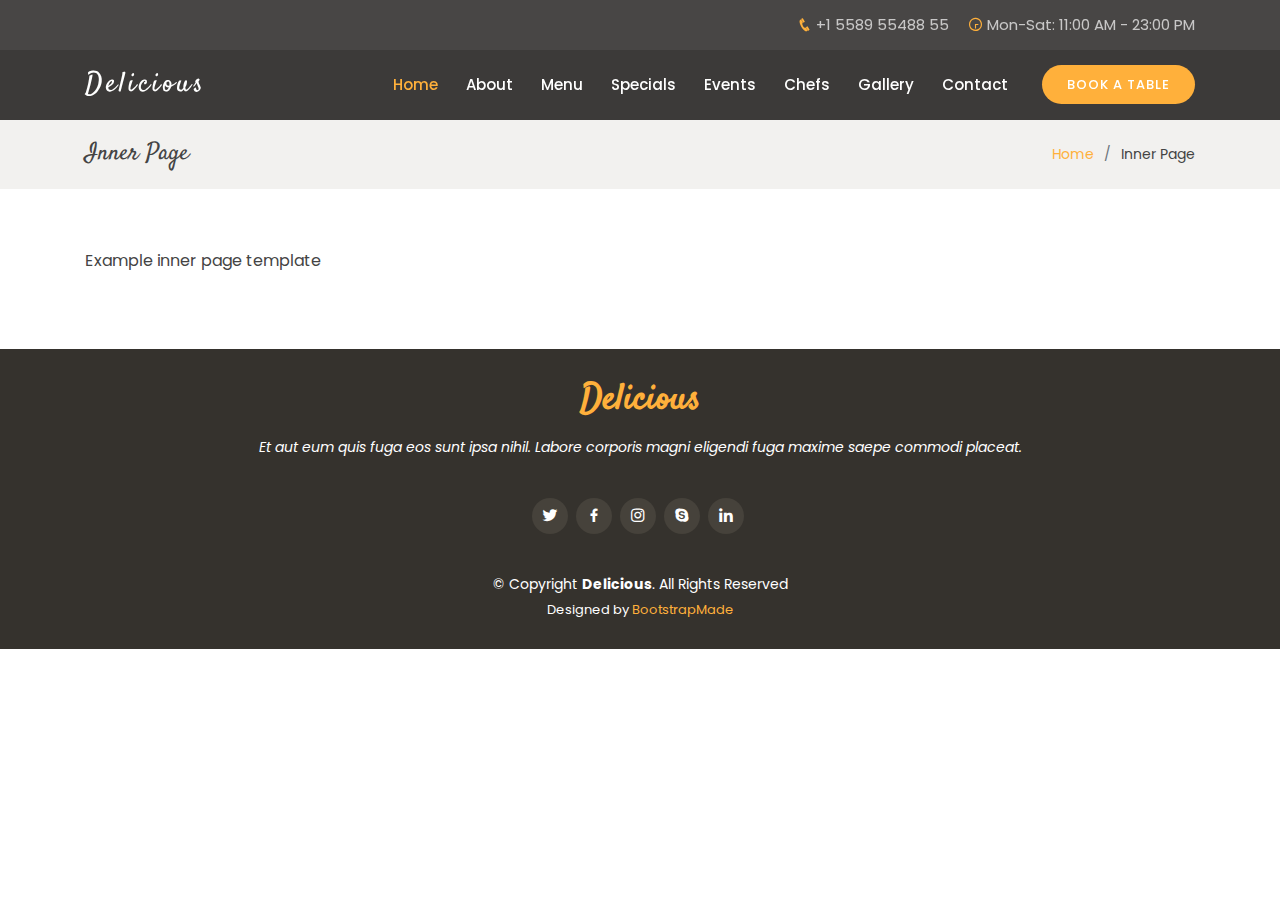
<file: inner-page.html>
<!DOCTYPE html>
<html lang="en">

<head>
  <meta charset="utf-8">
  <meta content="width=device-width, initial-scale=1.0" name="viewport">

  <title>Inner Page - Delicious Bootstrap Template</title>
  <meta content="" name="description">
  <meta content="" name="keywords">

  <!-- Favicons -->
  <link href="assets/img/favicon.png" rel="icon">
  <link href="assets/img/apple-touch-icon.png" rel="apple-touch-icon">

  <!-- Google Fonts -->
  <link href="https://fonts.googleapis.com/css?family=Poppins:300,300i,400,400i,600,600i,700,700i|Satisfy|Comic+Neue:300,300i,400,400i,700,700i" rel="stylesheet">

  <!-- Vendor CSS Files -->
  <link href="assets/vendor/bootstrap/css/bootstrap.min.css" rel="stylesheet">
  <link href="assets/vendor/icofont/icofont.min.css" rel="stylesheet">
  <link href="assets/vendor/boxicons/css/boxicons.min.css" rel="stylesheet">
  <link href="assets/vendor/animate.css/animate.min.css" rel="stylesheet">
  <link href="assets/vendor/venobox/venobox.css" rel="stylesheet">
  <link href="assets/vendor/owl.carousel/assets/owl.carousel.min.css" rel="stylesheet">

  <!-- Template Main CSS File -->
  <link href="assets/css/style.css" rel="stylesheet">

 
</head>

<body>

  <!-- ======= Top Bar ======= -->
  <section id="topbar" class="d-none d-lg-flex align-items-center fixed-top ">
    <div class="container text-right">
      <i class="icofont-phone"></i> +1 5589 55488 55
      <i class="icofont-clock-time icofont-rotate-180"></i> Mon-Sat: 11:00 AM - 23:00 PM
    </div>
  </section>

  <!-- ======= Header ======= -->
  <header id="header" class="fixed-top d-flex align-items-center ">
    <div class="container d-flex align-items-center">

      <div class="logo mr-auto">
        <h1 class="text-light"><a href="index.html"><span>Delicious</span></a></h1>
        <!-- Uncomment below if you prefer to use an image logo -->
        <!-- <a href="index.html"><img src="assets/img/logo.png" alt="" class="img-fluid"></a>-->
      </div>

      <nav class="nav-menu d-none d-lg-block">
        <ul>
          <li class="active"><a href="index.html">Home</a></li>
          <li><a href="#about">About</a></li>
          <li><a href="#menu">Menu</a></li>
          <li><a href="#specials">Specials</a></li>
          <li><a href="#events">Events</a></li>
          <li><a href="#chefs">Chefs</a></li>
          <li><a href="#gallery">Gallery</a></li>
          <li><a href="#contact">Contact</a></li>

          <li class="book-a-table text-center"><a href="#book-a-table">Book a table</a></li>
        </ul>
      </nav><!-- .nav-menu -->

    </div>
  </header><!-- End Header -->

  <main id="main">

    <!-- ======= Breadcrumbs Section ======= -->
    <section class="breadcrumbs">
      <div class="container">

        <div class="d-flex justify-content-between align-items-center">
          <h2>Inner Page</h2>
          <ol>
            <li><a href="index.html">Home</a></li>
            <li>Inner Page</li>
          </ol>
        </div>

      </div>
    </section><!-- End Breadcrumbs Section -->

    <section class="inner-page">
      <div class="container">
        <p>
          Example inner page template
        </p>
      </div>
    </section>

  </main><!-- End #main -->

  <!-- ======= Footer ======= -->
  <footer id="footer">
    <div class="container">
      <h3>Delicious</h3>
      <p>Et aut eum quis fuga eos sunt ipsa nihil. Labore corporis magni eligendi fuga maxime saepe commodi placeat.</p>
      <div class="social-links">
        <a href="#" class="twitter"><i class="bx bxl-twitter"></i></a>
        <a href="#" class="facebook"><i class="bx bxl-facebook"></i></a>
        <a href="#" class="instagram"><i class="bx bxl-instagram"></i></a>
        <a href="#" class="google-plus"><i class="bx bxl-skype"></i></a>
        <a href="#" class="linkedin"><i class="bx bxl-linkedin"></i></a>
      </div>
      <div class="copyright">
        &copy; Copyright <strong><span>Delicious</span></strong>. All Rights Reserved
      </div>
      <div class="credits">
        Designed by <a href="https://bootstrapmade.com/">BootstrapMade</a>
      </div>
    </div>
  </footer><!-- End Footer -->

  <a href="#" class="back-to-top"><i class="icofont-simple-up"></i></a>

  <!-- Vendor JS Files -->
  <script src="assets/vendor/jquery/jquery.min.js"></script>
  <script src="assets/vendor/bootstrap/js/bootstrap.bundle.min.js"></script>
  <script src="assets/vendor/jquery.easing/jquery.easing.min.js"></script>
  <script src="assets/vendor/php-email-form/validate.js"></script>
  <script src="assets/vendor/jquery-sticky/jquery.sticky.js"></script>
  <script src="assets/vendor/isotope-layout/isotope.pkgd.min.js"></script>
  <script src="assets/vendor/venobox/venobox.min.js"></script>
  <script src="assets/vendor/owl.carousel/owl.carousel.min.js"></script>

  <!-- Template Main JS File -->
  <script src="assets/js/main.js"></script>

</body>

</html>
</file>
<file: assets/vendor/venobox/venobox.css>
/* ------ venobox.css --------*/
.vbox-overlay *, .vbox-overlay *:before, .vbox-overlay *:after{
    -webkit-backface-visibility: hidden;
    -webkit-box-sizing:border-box;
    -moz-box-sizing:border-box;
    box-sizing:border-box;
}
.vbox-overlay * { 
    -webkit-backface-visibility: visible;
    backface-visibility: visible;
}
.vbox-overlay{
    display: -webkit-flex;
    display: flex;
    -webkit-flex-direction: column;
    flex-direction: column;
    -webkit-justify-content: center;
    justify-content: center;
    -webkit-align-items: center;
    align-items: center;
    position: fixed;
    left: 0;
    top: 0;
    bottom: 0;
    right: 0;
    z-index: 999999;
}

/* ----- navigation ----- */
.vbox-title{
    width: 100%;
    height: 40px;
    float: left;
    text-align: center;
    line-height: 28px;
    font-size: 12px;
    padding: 6px 50px;
    overflow: hidden;
    position: fixed;
    display: none;
    left: 0;
    z-index: 89;
}
.vbox-close{
    cursor: pointer;
    position: fixed;
    top: -1px;
    right: 0;
    width: 50px;
    height: 40px;
    padding: 6px;
    display: block;
    background-position:10px center;
    overflow: hidden;
    font-size: 24px;
    line-height: 1;
    text-align: center;
    z-index: 99;
}
.vbox-left{
    cursor: pointer;
    position: fixed;
    left: 0;
    height: 40px;
    overflow: hidden;
    line-height: 28px;
    font-size: 12px;
    z-index: 99;
    display: flex;
    align-items:center;
}
.vbox-num{
    display: inline-block;
    margin: 6px 0 6px 15px;
}
/* ----- Social share ----- */
.vbox-share{
    line-height: 28px;
    font-size: 12px;
    overflow: hidden;
    position: fixed;
    left: 0;
    z-index: 98;
    display: flex;
    align-items:center;
    justify-content: center;
    width: 100%;
    text-align: center;
}
.vbox-share svg{
    max-height: 28px;
    width: 28px;
    z-index: 10;
    margin-left: 12px;
    margin-top: 6px;
    margin-bottom: 6px;
    vertical-align: middle;
}


/* ----- navigation ARROWS ----- */
.vbox-next, .vbox-prev{
    position: fixed;
    top: 50%;
    margin-top: -15px;
    overflow: hidden;
    cursor: pointer;
    display: block;
    width: 45px;
    height: 45px;
    z-index: 99;
}
.vbox-next span, .vbox-prev span{
    position: relative;
    width: 20px;
    height: 20px;
    border: 2px solid transparent;
    border-top-color: #B6B6B6;
    border-right-color: #B6B6B6;
    text-indent: -100px;
    position: absolute;
    top: 8px;
    display: block;
}
.vbox-prev{
    left: 15px;
}
.vbox-next{
    right: 15px;
}
.vbox-prev span{
    left: 10px;
    -ms-transform: rotate(-135deg);
    -webkit-transform: rotate(-135deg);
    transform: rotate(-135deg);
}
.vbox-next span{
    -ms-transform: rotate(45deg);
    -webkit-transform: rotate(45deg);
    transform: rotate(45deg);
    right: 10px;
}
/* ------- inline window ------ */
.vbox-inline{
    width: 420px;
    height: 315px;
    height: 70vh;
    padding: 10px;
    background: #fff;
    margin: 0 auto;
    overflow: auto;
    text-align: left;
}
/* ------- Video & iFrames window ------ */
.venoframe{
    max-width: 100%;
    width: 100%;
    border: none;
    width: 100%;
    height: 260px;
    height: 70vh;
}
.venoframe.vbvid{
    height: 260px;
}
@media (min-width: 768px) {
    .venoframe, .vbox-inline{
        width: 90%;
        height: 360px;
        height: 70vh;
    }
    .venoframe.vbvid{
        width: 640px;
        height: 360px;
    }
}
@media (min-width: 992px) {
    .venoframe, .vbox-inline{
        max-width: 1200px;
        width: 80%;
        height: 540px;
        height: 70vh;
    }
    .venoframe.vbvid{
        width: 960px;
        height: 540px;
    }
}
/* 
Please do NOT edit this part! 
or at least read this note: http://i.imgur.com/7C0ws9e.gif
*/
.vbox-open{
    overflow: hidden;
}
.vbox-container{
    position: absolute;
    left: 0;
    right: 0;
    top: 0;
    bottom: 0;
    overflow-x: hidden;
    overflow-y: scroll;
    overflow-scrolling: touch;
    -webkit-overflow-scrolling: touch;
    z-index: 20;
    max-height: 100%;

}

.vbox-content{
    text-align: center;
    float: left;
    width: 100%;
    position: relative;
    overflow: hidden;
    padding: 20px 4%;
}
.vbox-container img{
    max-width: 100%;
    height: auto;
}
.vbox-figlio{
    box-shadow: 0 0 12px rgba(0,0,0,0.19), 0 6px 6px rgba(0,0,0,0.23);
    max-width: 100%;
    text-align: initial;
}
img.vbox-figlio{
    -webkit-user-select: none;
-khtml-user-select: none;
-moz-user-select: none;
-o-user-select: none;
user-select: none;
}
.vbox-content.swipe-left{
    margin-left: -200px !important;
}
.vbox-content.swipe-right{
    margin-left: 200px !important;
}
.vbox-animated{
    webkit-transition: margin 300ms ease-out;
    transition: margin 300ms ease-out;
}

/* ---------- preloader ----------
 * SPINKIT 
 * http://tobiasahlin.com/spinkit/
-------------------------------- */
.sk-double-bounce,.sk-rotating-plane{width:40px;height:40px;margin:40px auto}.sk-rotating-plane{background-color:#333;-webkit-animation:sk-rotatePlane 1.2s infinite ease-in-out;animation:sk-rotatePlane 1.2s infinite ease-in-out}@-webkit-keyframes sk-rotatePlane{0%{-webkit-transform:perspective(120px) rotateX(0) rotateY(0);transform:perspective(120px) rotateX(0) rotateY(0)}50%{-webkit-transform:perspective(120px) rotateX(-180.1deg) rotateY(0);transform:perspective(120px) rotateX(-180.1deg) rotateY(0)}100%{-webkit-transform:perspective(120px) rotateX(-180deg) rotateY(-179.9deg);transform:perspective(120px) rotateX(-180deg) rotateY(-179.9deg)}}@keyframes sk-rotatePlane{0%{-webkit-transform:perspective(120px) rotateX(0) rotateY(0);transform:perspective(120px) rotateX(0) rotateY(0)}50%{-webkit-transform:perspective(120px) rotateX(-180.1deg) rotateY(0);transform:perspective(120px) rotateX(-180.1deg) rotateY(0)}100%{-webkit-transform:perspective(120px) rotateX(-180deg) rotateY(-179.9deg);transform:perspective(120px) rotateX(-180deg) rotateY(-179.9deg)}}.sk-double-bounce{position:relative}.sk-double-bounce .sk-child{width:100%;height:100%;border-radius:50%;background-color:#333;opacity:.6;position:absolute;top:0;left:0;-webkit-animation:sk-doubleBounce 2s infinite ease-in-out;animation:sk-doubleBounce 2s infinite ease-in-out}.sk-chasing-dots .sk-child,.sk-spinner-pulse,.sk-three-bounce .sk-child{background-color:#333;border-radius:100%}.sk-double-bounce .sk-double-bounce2{-webkit-animation-delay:-1s;animation-delay:-1s}@-webkit-keyframes sk-doubleBounce{0%,100%{-webkit-transform:scale(0);transform:scale(0)}50%{-webkit-transform:scale(1);transform:scale(1)}}@keyframes sk-doubleBounce{0%,100%{-webkit-transform:scale(0);transform:scale(0)}50%{-webkit-transform:scale(1);transform:scale(1)}}.sk-wave{margin:40px auto;width:50px;height:40px;text-align:center;font-size:10px}.sk-wave .sk-rect{background-color:#333;height:100%;width:6px;display:inline-block;-webkit-animation:sk-waveStretchDelay 1.2s infinite ease-in-out;animation:sk-waveStretchDelay 1.2s infinite ease-in-out}.sk-wave .sk-rect1{-webkit-animation-delay:-1.2s;animation-delay:-1.2s}.sk-wave .sk-rect2{-webkit-animation-delay:-1.1s;animation-delay:-1.1s}.sk-wave .sk-rect3{-webkit-animation-delay:-1s;animation-delay:-1s}.sk-wave .sk-rect4{-webkit-animation-delay:-.9s;animation-delay:-.9s}.sk-wave .sk-rect5{-webkit-animation-delay:-.8s;animation-delay:-.8s}@-webkit-keyframes sk-waveStretchDelay{0%,100%,40%{-webkit-transform:scaleY(.4);transform:scaleY(.4)}20%{-webkit-transform:scaleY(1);transform:scaleY(1)}}@keyframes sk-waveStretchDelay{0%,100%,40%{-webkit-transform:scaleY(.4);transform:scaleY(.4)}20%{-webkit-transform:scaleY(1);transform:scaleY(1)}}.sk-wandering-cubes{margin:40px auto;width:40px;height:40px;position:relative}.sk-wandering-cubes .sk-cube{background-color:#333;width:10px;height:10px;position:absolute;top:0;left:0;-webkit-animation:sk-wanderingCube 1.8s ease-in-out -1.8s infinite both;animation:sk-wanderingCube 1.8s ease-in-out -1.8s infinite both}.sk-chasing-dots,.sk-spinner-pulse{width:40px;height:40px;margin:40px auto}.sk-wandering-cubes .sk-cube2{-webkit-animation-delay:-.9s;animation-delay:-.9s}@-webkit-keyframes sk-wanderingCube{0%{-webkit-transform:rotate(0);transform:rotate(0)}25%{-webkit-transform:translateX(30px) rotate(-90deg) scale(.5);transform:translateX(30px) rotate(-90deg) scale(.5)}50%{-webkit-transform:translateX(30px) translateY(30px) rotate(-179deg);transform:translateX(30px) translateY(30px) rotate(-179deg)}50.1%{-webkit-transform:translateX(30px) translateY(30px) rotate(-180deg);transform:translateX(30px) translateY(30px) rotate(-180deg)}75%{-webkit-transform:translateX(0) translateY(30px) rotate(-270deg) scale(.5);transform:translateX(0) translateY(30px) rotate(-270deg) scale(.5)}100%{-webkit-transform:rotate(-360deg);transform:rotate(-360deg)}}@keyframes sk-wanderingCube{0%{-webkit-transform:rotate(0);transform:rotate(0)}25%{-webkit-transform:translateX(30px) rotate(-90deg) scale(.5);transform:translateX(30px) rotate(-90deg) scale(.5)}50%{-webkit-transform:translateX(30px) translateY(30px) rotate(-179deg);transform:translateX(30px) translateY(30px) rotate(-179deg)}50.1%{-webkit-transform:translateX(30px) translateY(30px) rotate(-180deg);transform:translateX(30px) translateY(30px) rotate(-180deg)}75%{-webkit-transform:translateX(0) translateY(30px) rotate(-270deg) scale(.5);transform:translateX(0) translateY(30px) rotate(-270deg) scale(.5)}100%{-webkit-transform:rotate(-360deg);transform:rotate(-360deg)}}.sk-spinner-pulse{-webkit-animation:sk-pulseScaleOut 1s infinite ease-in-out;animation:sk-pulseScaleOut 1s infinite ease-in-out}@-webkit-keyframes sk-pulseScaleOut{0%{-webkit-transform:scale(0);transform:scale(0)}100%{-webkit-transform:scale(1);transform:scale(1);opacity:0}}@keyframes sk-pulseScaleOut{0%{-webkit-transform:scale(0);transform:scale(0)}100%{-webkit-transform:scale(1);transform:scale(1);opacity:0}}.sk-chasing-dots{position:relative;text-align:center;-webkit-animation:sk-chasingDotsRotate 2s infinite linear;animation:sk-chasingDotsRotate 2s infinite linear}.sk-chasing-dots .sk-child{width:60%;height:60%;display:inline-block;position:absolute;top:0;-webkit-animation:sk-chasingDotsBounce 2s infinite ease-in-out;animation:sk-chasingDotsBounce 2s infinite ease-in-out}.sk-chasing-dots .sk-dot2{top:auto;bottom:0;-webkit-animation-delay:-1s;animation-delay:-1s}@-webkit-keyframes sk-chasingDotsRotate{100%{-webkit-transform:rotate(360deg);transform:rotate(360deg)}}@keyframes sk-chasingDotsRotate{100%{-webkit-transform:rotate(360deg);transform:rotate(360deg)}}@-webkit-keyframes sk-chasingDotsBounce{0%,100%{-webkit-transform:scale(0);transform:scale(0)}50%{-webkit-transform:scale(1);transform:scale(1)}}@keyframes sk-chasingDotsBounce{0%,100%{-webkit-transform:scale(0);transform:scale(0)}50%{-webkit-transform:scale(1);transform:scale(1)}}.sk-three-bounce{margin:40px auto;width:80px;text-align:center}.sk-three-bounce .sk-child{width:20px;height:20px;display:inline-block;-webkit-animation:sk-three-bounce 1.4s ease-in-out 0s infinite both;animation:sk-three-bounce 1.4s ease-in-out 0s infinite both}.sk-circle .sk-child:before,.sk-fading-circle .sk-circle:before{display:block;border-radius:100%;content:'';background-color:#333}.sk-three-bounce .sk-bounce1{-webkit-animation-delay:-.32s;animation-delay:-.32s}.sk-three-bounce .sk-bounce2{-webkit-animation-delay:-.16s;animation-delay:-.16s}@-webkit-keyframes sk-three-bounce{0%,100%,80%{-webkit-transform:scale(0);transform:scale(0)}40%{-webkit-transform:scale(1);transform:scale(1)}}@keyframes sk-three-bounce{0%,100%,80%{-webkit-transform:scale(0);transform:scale(0)}40%{-webkit-transform:scale(1);transform:scale(1)}}.sk-circle{margin:40px auto;width:40px;height:40px;position:relative}.sk-circle .sk-child{width:100%;height:100%;position:absolute;left:0;top:0}.sk-circle .sk-child:before{margin:0 auto;width:15%;height:15%;-webkit-animation:sk-circleBounceDelay 1.2s infinite ease-in-out both;animation:sk-circleBounceDelay 1.2s infinite ease-in-out both}.sk-circle .sk-circle2{-webkit-transform:rotate(30deg);-ms-transform:rotate(30deg);transform:rotate(30deg)}.sk-circle .sk-circle3{-webkit-transform:rotate(60deg);-ms-transform:rotate(60deg);transform:rotate(60deg)}.sk-circle .sk-circle4{-webkit-transform:rotate(90deg);-ms-transform:rotate(90deg);transform:rotate(90deg)}.sk-circle .sk-circle5{-webkit-transform:rotate(120deg);-ms-transform:rotate(120deg);transform:rotate(120deg)}.sk-circle .sk-circle6{-webkit-transform:rotate(150deg);-ms-transform:rotate(150deg);transform:rotate(150deg)}.sk-circle .sk-circle7{-webkit-transform:rotate(180deg);-ms-transform:rotate(180deg);transform:rotate(180deg)}.sk-circle .sk-circle8{-webkit-transform:rotate(210deg);-ms-transform:rotate(210deg);transform:rotate(210deg)}.sk-circle .sk-circle9{-webkit-transform:rotate(240deg);-ms-transform:rotate(240deg);transform:rotate(240deg)}.sk-circle .sk-circle10{-webkit-transform:rotate(270deg);-ms-transform:rotate(270deg);transform:rotate(270deg)}.sk-circle .sk-circle11{-webkit-transform:rotate(300deg);-ms-transform:rotate(300deg);transform:rotate(300deg)}.sk-circle .sk-circle12{-webkit-transform:rotate(330deg);-ms-transform:rotate(330deg);transform:rotate(330deg)}.sk-circle .sk-circle2:before{-webkit-animation-delay:-1.1s;animation-delay:-1.1s}.sk-circle .sk-circle3:before{-webkit-animation-delay:-1s;animation-delay:-1s}.sk-circle .sk-circle4:before{-webkit-animation-delay:-.9s;animation-delay:-.9s}.sk-circle .sk-circle5:before{-webkit-animation-delay:-.8s;animation-delay:-.8s}.sk-circle .sk-circle6:before{-webkit-animation-delay:-.7s;animation-delay:-.7s}.sk-circle .sk-circle7:before{-webkit-animation-delay:-.6s;animation-delay:-.6s}.sk-circle .sk-circle8:before{-webkit-animation-delay:-.5s;animation-delay:-.5s}.sk-circle .sk-circle9:before{-webkit-animation-delay:-.4s;animation-delay:-.4s}.sk-circle .sk-circle10:before{-webkit-animation-delay:-.3s;animation-delay:-.3s}.sk-circle .sk-circle11:before{-webkit-animation-delay:-.2s;animation-delay:-.2s}.sk-circle .sk-circle12:before{-webkit-animation-delay:-.1s;animation-delay:-.1s}@-webkit-keyframes sk-circleBounceDelay{0%,100%,80%{-webkit-transform:scale(0);transform:scale(0)}40%{-webkit-transform:scale(1);transform:scale(1)}}@keyframes sk-circleBounceDelay{0%,100%,80%{-webkit-transform:scale(0);transform:scale(0)}40%{-webkit-transform:scale(1);transform:scale(1)}}.sk-cube-grid{width:40px;height:40px;margin:40px auto}.sk-cube-grid .sk-cube{width:33.33%;height:33.33%;background-color:#333;float:left;-webkit-animation:sk-cubeGridScaleDelay 1.3s infinite ease-in-out;animation:sk-cubeGridScaleDelay 1.3s infinite ease-in-out}.sk-cube-grid .sk-cube1{-webkit-animation-delay:.2s;animation-delay:.2s}.sk-cube-grid .sk-cube2{-webkit-animation-delay:.3s;animation-delay:.3s}.sk-cube-grid .sk-cube3{-webkit-animation-delay:.4s;animation-delay:.4s}.sk-cube-grid .sk-cube4{-webkit-animation-delay:.1s;animation-delay:.1s}.sk-cube-grid .sk-cube5{-webkit-animation-delay:.2s;animation-delay:.2s}.sk-cube-grid .sk-cube6{-webkit-animation-delay:.3s;animation-delay:.3s}.sk-cube-grid .sk-cube7{-webkit-animation-delay:0ms;animation-delay:0ms}.sk-cube-grid .sk-cube8{-webkit-animation-delay:.1s;animation-delay:.1s}.sk-cube-grid .sk-cube9{-webkit-animation-delay:.2s;animation-delay:.2s}@-webkit-keyframes sk-cubeGridScaleDelay{0%,100%,70%{-webkit-transform:scale3D(1,1,1);transform:scale3D(1,1,1)}35%{-webkit-transform:scale3D(0,0,1);transform:scale3D(0,0,1)}}@keyframes sk-cubeGridScaleDelay{0%,100%,70%{-webkit-transform:scale3D(1,1,1);transform:scale3D(1,1,1)}35%{-webkit-transform:scale3D(0,0,1);transform:scale3D(0,0,1)}}.sk-fading-circle{margin:40px auto;width:40px;height:40px;position:relative}.sk-fading-circle .sk-circle{width:100%;height:100%;position:absolute;left:0;top:0}.sk-fading-circle .sk-circle:before{margin:0 auto;width:15%;height:15%;-webkit-animation:sk-circleFadeDelay 1.2s infinite ease-in-out both;animation:sk-circleFadeDelay 1.2s infinite ease-in-out both}.sk-fading-circle .sk-circle2{-webkit-transform:rotate(30deg);-ms-transform:rotate(30deg);transform:rotate(30deg)}.sk-fading-circle .sk-circle3{-webkit-transform:rotate(60deg);-ms-transform:rotate(60deg);transform:rotate(60deg)}.sk-fading-circle .sk-circle4{-webkit-transform:rotate(90deg);-ms-transform:rotate(90deg);transform:rotate(90deg)}.sk-fading-circle .sk-circle5{-webkit-transform:rotate(120deg);-ms-transform:rotate(120deg);transform:rotate(120deg)}.sk-fading-circle .sk-circle6{-webkit-transform:rotate(150deg);-ms-transform:rotate(150deg);transform:rotate(150deg)}.sk-fading-circle .sk-circle7{-webkit-transform:rotate(180deg);-ms-transform:rotate(180deg);transform:rotate(180deg)}.sk-fading-circle .sk-circle8{-webkit-transform:rotate(210deg);-ms-transform:rotate(210deg);transform:rotate(210deg)}.sk-fading-circle .sk-circle9{-webkit-transform:rotate(240deg);-ms-transform:rotate(240deg);transform:rotate(240deg)}.sk-fading-circle .sk-circle10{-webkit-transform:rotate(270deg);-ms-transform:rotate(270deg);transform:rotate(270deg)}.sk-fading-circle .sk-circle11{-webkit-transform:rotate(300deg);-ms-transform:rotate(300deg);transform:rotate(300deg)}.sk-fading-circle .sk-circle12{-webkit-transform:rotate(330deg);-ms-transform:rotate(330deg);transform:rotate(330deg)}.sk-fading-circle .sk-circle2:before{-webkit-animation-delay:-1.1s;animation-delay:-1.1s}.sk-fading-circle .sk-circle3:before{-webkit-animation-delay:-1s;animation-delay:-1s}.sk-fading-circle .sk-circle4:before{-webkit-animation-delay:-.9s;animation-delay:-.9s}.sk-fading-circle .sk-circle5:before{-webkit-animation-delay:-.8s;animation-delay:-.8s}.sk-fading-circle .sk-circle6:before{-webkit-animation-delay:-.7s;animation-delay:-.7s}.sk-fading-circle .sk-circle7:before{-webkit-animation-delay:-.6s;animation-delay:-.6s}.sk-fading-circle .sk-circle8:before{-webkit-animation-delay:-.5s;animation-delay:-.5s}.sk-fading-circle .sk-circle9:before{-webkit-animation-delay:-.4s;animation-delay:-.4s}.sk-fading-circle .sk-circle10:before{-webkit-animation-delay:-.3s;animation-delay:-.3s}.sk-fading-circle .sk-circle11:before{-webkit-animation-delay:-.2s;animation-delay:-.2s}.sk-fading-circle .sk-circle12:before{-webkit-animation-delay:-.1s;animation-delay:-.1s}@-webkit-keyframes sk-circleFadeDelay{0%,100%,39%{opacity:0}40%{opacity:1}}@keyframes sk-circleFadeDelay{0%,100%,39%{opacity:0}40%{opacity:1}}.sk-folding-cube{margin:40px auto;width:40px;height:40px;position:relative;-webkit-transform:rotateZ(45deg);transform:rotateZ(45deg)}.sk-folding-cube .sk-cube{float:left;width:50%;height:50%;position:relative;-webkit-transform:scale(1.1);-ms-transform:scale(1.1);transform:scale(1.1)}.sk-folding-cube .sk-cube:before{content:'';position:absolute;top:0;left:0;width:100%;height:100%;background-color:#333;-webkit-animation:sk-foldCubeAngle 2.4s infinite linear both;animation:sk-foldCubeAngle 2.4s infinite linear both;-webkit-transform-origin:100% 100%;-ms-transform-origin:100% 100%;transform-origin:100% 100%}.sk-folding-cube .sk-cube2{-webkit-transform:scale(1.1) rotateZ(90deg);transform:scale(1.1) rotateZ(90deg)}.sk-folding-cube .sk-cube3{-webkit-transform:scale(1.1) rotateZ(180deg);transform:scale(1.1) rotateZ(180deg)}.sk-folding-cube .sk-cube4{-webkit-transform:scale(1.1) rotateZ(270deg);transform:scale(1.1) rotateZ(270deg)}.sk-folding-cube .sk-cube2:before{-webkit-animation-delay:.3s;animation-delay:.3s}.sk-folding-cube .sk-cube3:before{-webkit-animation-delay:.6s;animation-delay:.6s}.sk-folding-cube .sk-cube4:before{-webkit-animation-delay:.9s;animation-delay:.9s}@-webkit-keyframes sk-foldCubeAngle{0%,10%{-webkit-transform:perspective(140px) rotateX(-180deg);transform:perspective(140px) rotateX(-180deg);opacity:0}25%,75%{-webkit-transform:perspective(140px) rotateX(0);transform:perspective(140px) rotateX(0);opacity:1}100%,90%{-webkit-transform:perspective(140px) rotateY(180deg);transform:perspective(140px) rotateY(180deg);opacity:0}}@keyframes sk-foldCubeAngle{0%,10%{-webkit-transform:perspective(140px) rotateX(-180deg);transform:perspective(140px) rotateX(-180deg);opacity:0}25%,75%{-webkit-transform:perspective(140px) rotateX(0);transform:perspective(140px) rotateX(0);opacity:1}100%,90%{-webkit-transform:perspective(140px) rotateY(180deg);transform:perspective(140px) rotateY(180deg);opacity:0}}
</file>
<file: assets/css/style.css>
/*--------------------------------------------------------------
# General
--------------------------------------------------------------*/
body {
  font-family: "Poppins", sans-serif;
  color: #444444;
}

a {
  color: #ffb03b;
}

a:hover {
  color: #ffc56e;
  text-decoration: none;
}

h1, h2, h3, h4, h5, h6 {
  font-family: "Satisfy", sans-serif;
}

/*--------------------------------------------------------------
# Back to top button
--------------------------------------------------------------*/
.back-to-top {
  position: fixed;
  display: none;
  right: 15px;
  bottom: 15px;
  z-index: 99999;
}

.back-to-top i {
  display: flex;
  align-items: center;
  justify-content: center;
  font-size: 24px;
  width: 40px;
  height: 40px;
  border-radius: 50px;
  background: #ffb03b;
  color: #fff;
  transition: all 0.4s;
}

.back-to-top i:hover {
  background: #ffa012;
  color: #fff;
}

/*--------------------------------------------------------------
# Top Bar
--------------------------------------------------------------*/
#topbar {
  padding: 0;
  font-size: 15px;
  height: 50px;
  transition: all 0.5s;
  background: rgba(26, 24, 22, 0.8);
  color: rgba(255, 255, 255, 0.7);
}

#topbar.topbar-transparent {
  background: transparent;
}

#topbar.topbar-scrolled {
  top: -50px;
}

#topbar i {
  color: #ffb03b;
}

#topbar i + i {
  margin-left: 15px;
}

/*--------------------------------------------------------------
# Header
--------------------------------------------------------------*/
#header {
  top: 50px;
  height: 70px;
  z-index: 997;
  transition: all 0.5s;
  padding: 10px 0;
  background: rgba(26, 24, 22, 0.85);
}

#header.header-transparent {
  background: transparent;
}

#header.header-scrolled {
  top: 0;
  background: rgba(26, 24, 22, 0.85);
}

#header .logo h1 {
  font-size: 28px;
  margin: 0;
  line-height: 1;
  font-weight: 400;
  letter-spacing: 3px;
}

#header .logo h1 a, #header .logo h1 a:hover {
  color: #fff;
  text-decoration: none;
}

#header .logo img {
  padding: 0;
  margin: 0;
  max-height: 40px;
}

@media (max-width: 992px) {
  #header {
    top: 0;
    background: rgba(26, 24, 22, 0.85);
  }
}

/*--------------------------------------------------------------
# Navigation Menu
--------------------------------------------------------------*/
/* Desktop Navigation */
.nav-menu, .nav-menu * {
  margin: 0;
  padding: 0;
  list-style: none;
}

.nav-menu > ul > li {
  position: relative;
  white-space: nowrap;
  float: left;
}

.nav-menu a {
  display: block;
  position: relative;
  color: white;
  padding: 9px 14px;
  transition: 0.3s;
  font-size: 15px;
  font-weight: 500;
  font-family: "Poppins", sans-serif;
}

.nav-menu a:hover, .nav-menu .active > a, .nav-menu li:hover > a {
  color: #ffb03b;
  text-decoration: none;
}

.nav-menu .book-a-table a {
  background: #ffb03b;
  color: #fff;
  border-radius: 50px;
  margin: 0 0 0 20px;
  padding: 10px 25px;
  text-transform: uppercase;
  font-size: 13px;
  font-weight: 500;
  letter-spacing: 1px;
  transition: 0.3s;
}

.nav-menu .book-a-table a:hover {
  background: #ffa012;
  color: #fff;
}

.nav-menu .drop-down ul {
  display: block;
  position: absolute;
  left: 0;
  top: calc(100% + 30px);
  z-index: 99;
  opacity: 0;
  visibility: hidden;
  padding: 10px 0;
  background: #fff;
  box-shadow: 0px 0px 30px rgba(127, 137, 161, 0.25);
  transition: ease all 0.3s;
}

.nav-menu .drop-down:hover > ul {
  opacity: 1;
  top: 100%;
  visibility: visible;
}

.nav-menu .drop-down li {
  min-width: 180px;
  position: relative;
}

.nav-menu .drop-down ul a {
  padding: 10px 20px;
  font-size: 14px;
  font-weight: 500;
  text-transform: none;
  color: #433f39;
}

.nav-menu .drop-down ul a:hover, .nav-menu .drop-down ul .active > a, .nav-menu .drop-down ul li:hover > a {
  color: #ffb03b;
}

.nav-menu .drop-down > a:after {
  content: "\ea99";
  font-family: IcoFont;
  padding-left: 5px;
}

.nav-menu .drop-down .drop-down ul {
  top: 0;
  left: calc(100% - 30px);
}

.nav-menu .drop-down .drop-down:hover > ul {
  opacity: 1;
  top: 0;
  left: 100%;
}

.nav-menu .drop-down .drop-down > a {
  padding-right: 35px;
}

.nav-menu .drop-down .drop-down > a:after {
  content: "\eaa0";
  font-family: IcoFont;
  position: absolute;
  right: 15px;
}

@media (max-width: 1366px) {
  .nav-menu .drop-down .drop-down ul {
    left: -90%;
  }
  .nav-menu .drop-down .drop-down:hover > ul {
    left: -100%;
  }
  .nav-menu .drop-down .drop-down > a:after {
    content: "\ea9d";
  }
}

/* Mobile Navigation */
.mobile-nav-toggle {
  position: fixed;
  right: 15px;
  top: 15px;
  z-index: 9998;
  border: 0;
  background: none;
  font-size: 24px;
  transition: all 0.4s;
  outline: none !important;
  line-height: 1;
  cursor: pointer;
  text-align: right;
}

.mobile-nav-toggle i {
  color: #fff;
}

.mobile-nav {
  position: fixed;
  top: 55px;
  right: 15px;
  bottom: 15px;
  left: 15px;
  z-index: 9999;
  overflow-y: auto;
  background: #fff;
  transition: ease-in-out 0.2s;
  opacity: 0;
  visibility: hidden;
  border-radius: 10px;
  padding: 10px 0;
}

.mobile-nav * {
  margin: 0;
  padding: 0;
  list-style: none;
}

.mobile-nav a {
  display: block;
  position: relative;
  color: #433f39;
  padding: 10px 20px;
  font-weight: 500;
  outline: none;
}

.mobile-nav a:hover, .mobile-nav .active > a, .mobile-nav li:hover > a {
  color: #ffb03b;
  text-decoration: none;
}

.mobile-nav .book-a-table a {
  background: #ffb03b;
  color: #fff;
  border-radius: 50px;
  margin: 0 0 0 20px;
  padding: 10px 25px;
  text-transform: uppercase;
  font-size: 13px;
  font-weight: 500;
  letter-spacing: 1px;
  transition: 0.3s;
  display: inline-block;
}

.mobile-nav .book-a-table a:hover {
  background: #ffa012;
  color: #fff;
}

.mobile-nav .drop-down > a:after {
  content: "\ea99";
  font-family: IcoFont;
  padding-left: 10px;
  position: absolute;
  right: 15px;
}

.mobile-nav .active.drop-down > a:after {
  content: "\eaa1";
}

.mobile-nav .drop-down > a {
  padding-right: 35px;
}

.mobile-nav .drop-down ul {
  display: none;
  overflow: hidden;
}

.mobile-nav .drop-down li {
  padding-left: 20px;
}

.mobile-nav-overly {
  width: 100%;
  height: 100%;
  z-index: 9997;
  top: 0;
  left: 0;
  position: fixed;
  background: rgba(39, 37, 34, 0.6);
  overflow: hidden;
  display: none;
  transition: ease-in-out 0.2s;
}

.mobile-nav-active {
  overflow: hidden;
}

.mobile-nav-active .mobile-nav {
  opacity: 1;
  visibility: visible;
}

.mobile-nav-active .mobile-nav-toggle i {
  color: #fff;
}

/*--------------------------------------------------------------
# Hero Section
--------------------------------------------------------------*/
#hero {
  width: 100%;
  height: 100vh;
  background-color: rgba(39, 37, 34, 0.8);
  overflow: hidden;
  padding: 0;
}

#hero .carousel-item {
  width: 100%;
  height: 100vh;
  background-size: cover;
  background-position: center;
  background-repeat: no-repeat;
}

#hero .carousel-item::before {
  content: '';
  background-color: rgba(12, 11, 10, 0.5);
  position: absolute;
  top: 0;
  right: 0;
  left: 0;
  bottom: 0;
}

#hero .carousel-container {
  display: flex;
  justify-content: center;
  align-items: center;
  position: absolute;
  bottom: 0;
  top: 0;
  left: 0;
  right: 0;
}

#hero .carousel-content {
  text-align: center;
}

#hero h2 {
  color: #fff;
  margin-bottom: 30px;
  font-size: 48px;
  font-weight: 700;
}

#hero h2 span {
  color: #ffb03b;
}

#hero p {
  width: 80%;
  -webkit-animation-delay: 0.4s;
  animation-delay: 0.4s;
  margin: 0 auto 30px auto;
  color: #fff;
}

#hero .carousel-inner .carousel-item {
  transition-property: opacity;
  background-position: center top;
}

#hero .carousel-inner .carousel-item,
#hero .carousel-inner .active.carousel-item-left,
#hero .carousel-inner .active.carousel-item-right {
  opacity: 0;
}

#hero .carousel-inner .active,
#hero .carousel-inner .carousel-item-next.carousel-item-left,
#hero .carousel-inner .carousel-item-prev.carousel-item-right {
  opacity: 1;
  transition: 0.5s;
}

#hero .carousel-inner .carousel-item-next,
#hero .carousel-inner .carousel-item-prev,
#hero .carousel-inner .active.carousel-item-left,
#hero .carousel-inner .active.carousel-item-right {
  left: 0;
  transform: translate3d(0, 0, 0);
}

#hero .carousel-control-prev, #hero .carousel-control-next {
  width: 10%;
  opacity: 1;
}

#hero .carousel-control-next-icon, #hero .carousel-control-prev-icon {
  background: none;
  font-size: 36px;
  line-height: 1;
  width: auto;
  height: auto;
  background: rgba(255, 255, 255, 0.1);
  border-radius: 50px;
  padding: 10px;
  transition: 0.3s;
  color: rgba(255, 255, 255, 0.5);
}

#hero .carousel-control-next-icon:hover, #hero .carousel-control-prev-icon:hover {
  background: rgba(255, 255, 255, 0.2);
  color: rgba(255, 255, 255, 0.8);
}

#hero .carousel-indicators li {
  cursor: pointer;
}

#hero .btn-menu, #hero .btn-book {
  font-weight: 600;
  font-size: 13px;
  letter-spacing: 1px;
  text-transform: uppercase;
  display: inline-block;
  padding: 12px 30px;
  border-radius: 50px;
  transition: 0.5s;
  line-height: 1;
  margin: 0 10px;
  -webkit-animation-delay: 0.8s;
  animation-delay: 0.8s;
  color: #fff;
  border: 2px solid #ffb03b;
}

#hero .btn-menu:hover, #hero .btn-book:hover {
  background: #ffb03b;
  color: #fff;
}

@media (max-width: 768px) {
  #hero h2 {
    font-size: 28px;
  }
}

@media (min-width: 1024px) {
  #hero p {
    width: 50%;
  }
  #hero .carousel-control-prev, #hero .carousel-control-next {
    width: 5%;
  }
}

/*--------------------------------------------------------------
# Sections General
--------------------------------------------------------------*/
section {
  padding: 60px 0;
}

.section-bg {
  background-color: white;
}

.section-title {
  text-align: center;
  padding-bottom: 30px;
}

.section-title h2 {
  margin: 15px 0 0 0;
  font-size: 32px;
  font-weight: 700;
  color: #5f5950;
}

.section-title h2 span {
  color: #ffb03b;
}

.section-title p {
  margin: 15px auto 0 auto;
  font-weight: 300;
}

@media (min-width: 1024px) {
  .section-title p {
    width: 50%;
  }
}

/*--------------------------------------------------------------
# Breadcrumbs
--------------------------------------------------------------*/
.breadcrumbs {
  padding: 20px 0;
  background-color: #f2f1ef;
  min-height: 40px;
  margin-top: 120px;
}

@media (max-width: 992px) {
  .breadcrumbs {
    margin-top: 70px;
  }
}

.breadcrumbs h2 {
  font-size: 24px;
  font-weight: 300;
  margin: 0;
}

@media (max-width: 992px) {
  .breadcrumbs h2 {
    margin: 0 0 10px 0;
  }
}

.breadcrumbs ol {
  display: flex;
  flex-wrap: wrap;
  list-style: none;
  padding: 0;
  margin: 0;
  font-size: 14px;
}

.breadcrumbs ol li + li {
  padding-left: 10px;
}

.breadcrumbs ol li + li::before {
  display: inline-block;
  padding-right: 10px;
  color: #6c757d;
  content: "/";
}

@media (max-width: 768px) {
  .breadcrumbs .d-flex {
    display: block !important;
  }
  .breadcrumbs ol {
    display: block;
  }
  .breadcrumbs ol li {
    display: inline-block;
  }
}

/*--------------------------------------------------------------
# About
--------------------------------------------------------------*/
.about {
  background: #fffaf3;
}

.about .content {
  padding: 0 80px;
}

.about .content h3 {
  font-weight: 400;
  font-size: 34px;
  color: #5f5950;
}

.about .content h4 {
  font-size: 20px;
  font-weight: 700;
  margin-top: 5px;
}

.about .content p {
  font-size: 15px;
  color: #848484;
}

.about .content ul {
  list-style: none;
  padding: 0;
}

.about .content ul li + li {
  margin-top: 15px;
}

.about .content ul li {
  position: relative;
  padding-left: 26px;
}

.about .content ul i {
  font-size: 20px;
  color: #ffb03b;
  position: absolute;
  left: 0;
  top: 2px;
}

.about .content p:last-child {
  margin-bottom: 0;
}

.about .video-box {
  background-size: cover;
  background-repeat: no-repeat;
  background-position: center center;
  min-height: 400px;
  position: relative;
}

.about .play-btn {
  width: 94px;
  height: 94px;
  background: radial-gradient(#ffb03b 50%, rgba(255, 176, 59, 0.4) 52%);
  border-radius: 50%;
  display: block;
  position: absolute;
  left: calc(50% - 47px);
  top: calc(50% - 47px);
  overflow: hidden;
}

.about .play-btn::after {
  content: '';
  position: absolute;
  left: 50%;
  top: 50%;
  transform: translateX(-40%) translateY(-50%);
  width: 0;
  height: 0;
  border-top: 10px solid transparent;
  border-bottom: 10px solid transparent;
  border-left: 15px solid #fff;
  z-index: 100;
  transition: all 400ms cubic-bezier(0.55, 0.055, 0.675, 0.19);
}

.about .play-btn::before {
  content: '';
  position: absolute;
  width: 120px;
  height: 120px;
  -webkit-animation-delay: 0s;
  animation-delay: 0s;
  -webkit-animation: pulsate-btn 2s;
  animation: pulsate-btn 2s;
  -webkit-animation-direction: forwards;
  animation-direction: forwards;
  -webkit-animation-iteration-count: infinite;
  animation-iteration-count: infinite;
  -webkit-animation-timing-function: steps;
  animation-timing-function: steps;
  opacity: 1;
  border-radius: 50%;
  border: 5px solid rgba(255, 176, 59, 0.7);
  top: -15%;
  left: -15%;
  background: rgba(198, 16, 0, 0);
}

.about .play-btn:hover::after {
  border-left: 15px solid #ffb03b;
  transform: scale(20);
}

.about .play-btn:hover::before {
  content: '';
  position: absolute;
  left: 50%;
  top: 50%;
  transform: translateX(-40%) translateY(-50%);
  width: 0;
  height: 0;
  border: none;
  border-top: 10px solid transparent;
  border-bottom: 10px solid transparent;
  border-left: 15px solid #fff;
  z-index: 200;
  -webkit-animation: none;
  animation: none;
  border-radius: 0;
}

@media (max-width: 1024px) {
  .about .content, .about .accordion-list {
    padding-left: 0;
    padding-right: 0;
  }
}

@media (max-width: 992px) {
  .about .content {
    padding-top: 30px;
  }
  .about .accordion-list {
    padding-bottom: 30px;
  }
}

@-webkit-keyframes pulsate-btn {
  0% {
    transform: scale(0.6, 0.6);
    opacity: 1;
  }
  100% {
    transform: scale(1, 1);
    opacity: 0;
  }
}

@keyframes pulsate-btn {
  0% {
    transform: scale(0.6, 0.6);
    opacity: 1;
  }
  100% {
    transform: scale(1, 1);
    opacity: 0;
  }
}

/*--------------------------------------------------------------
# Whu Us
--------------------------------------------------------------*/
.why-us .box {
  padding: 50px 30px;
  box-shadow: 0px 2px 15px rgba(0, 0, 0, 0.1);
  transition: all ease-in-out 0.3s;
}

.why-us .box span {
  display: block;
  font-size: 28px;
  font-weight: 700;
  color: #ffcf88;
}

.why-us .box h4 {
  font-size: 24px;
  font-weight: 600;
  padding: 0;
  margin: 20px 0;
  color: #6c665c;
}

.why-us .box p {
  color: #aaaaaa;
  font-size: 15px;
  margin: 0;
  padding: 0;
}

.why-us .box:hover {
  background: #ffb03b;
  padding: 30px 30px 70px 30px;
  box-shadow: 10px 15px 30px rgba(0, 0, 0, 0.18);
}

.why-us .box:hover span, .why-us .box:hover h4, .why-us .box:hover p {
  color: #fff;
}

/*--------------------------------------------------------------
# Menu Section
--------------------------------------------------------------*/
.menu #menu-flters {
  padding: 0;
  margin: 0 auto 0 auto;
  list-style: none;
  text-align: center;
  border-radius: 50px;
}

.menu #menu-flters li {
  cursor: pointer;
  display: inline-block;
  padding: 8px 16px 10px 16px;
  font-size: 14px;
  font-weight: 500;
  line-height: 1;
  color: #444444;
  margin: 0 3px 10px 3px;
  transition: all ease-in-out 0.3s;
  background: #fff;
  border: 2px solid #ffb03b;
  border-radius: 50px;
}

.menu #menu-flters li:hover, .menu #menu-flters li.filter-active {
  color: #fff;
  background: #ffb03b;
}

.menu #menu-flters li:last-child {
  margin-right: 0;
}

.menu .menu-content {
  margin-top: 30px;
  overflow: hidden;
  display: flex;
  justify-content: space-between;
  position: relative;
}

.menu .menu-content::after {
  content: "......................................................................"
 "...................................................................."
 "....................................................................";
  position: absolute;
  left: 20px;
  right: 0;
  top: -4px;
  z-index: 1;
  color: #dad8d4;
  font-family: Arial, "Helvetica Neue", Helvetica, sans-serif;
}

.menu .menu-content a {
  padding-right: 10px;
  background: #fff;
  position: relative;
  z-index: 3;
  font-weight: 700;
  color: #ff9b08;
}

.menu .menu-content span {
  background: #fff;
  position: relative;
  z-index: 3;
  padding: 0 10px;
  font-weight: 600;
}

.menu .menu-ingredients {
  font-style: italic;
  font-size: 14px;
  font-family: "Comic Neue", sans-serif;
  color: #948c81;
}

/*--------------------------------------------------------------
# Specials
--------------------------------------------------------------*/
.specials {
  overflow: hidden;
}

.specials .nav-tabs {
  border: 0;
}

.specials .nav-link {
  border: 0;
  padding: 12px 15px 12px 0;
  transition: 0.3s;
  color: #433f39;
  border-radius: 0;
  border-right: 2px solid #e8e7e4;
  font-weight: 600;
  font-size: 15px;
}

.specials .nav-link:hover {
  color: #ffb03b;
}

.specials .nav-link.active {
  color: #ffb03b;
  border-color: #ffb03b;
}

.specials .tab-pane.active {
  -webkit-animation: fadeIn 0.5s ease-out;
  animation: fadeIn 0.5s ease-out;
}

.specials .details h3 {
  font-size: 26px;
  font-weight: 600;
  margin-bottom: 20px;
  color: #433f39;
}

.specials .details p {
  color: #777777;
}

.specials .details p:last-child {
  margin-bottom: 0;
}

@media (max-width: 992px) {
  .specials .nav-link {
    border: 0;
    padding: 15px;
  }
  .specials .nav-link.active {
    color: #fff;
    background: #ffb03b;
  }
}

/*--------------------------------------------------------------
# Events
--------------------------------------------------------------*/
.events {
  background: url(../img/events-bg.jpg) center center no-repeat;
  background-size: cover;
  position: relative;
}

.events::before {
  content: '';
  background-color: rgba(12, 11, 10, 0.8);
  position: absolute;
  top: 0;
  right: 0;
  left: 0;
  bottom: 0;
}

.events .section-title h2 {
  color: #fff;
}

.events .container {
  position: relative;
}

@media (min-width: 1024px) {
  .events {
    background-attachment: fixed;
  }
}

.events .events-carousel {
  background: rgba(255, 255, 255, 0.08);
  padding: 30px;
}

.events .event-item {
  color: #fff;
}

.events .event-item h3 {
  font-weight: 600;
  font-size: 26px;
  color: #ffb03b;
}

.events .event-item .price {
  font-size: 26px;
  font-family: "Poppins", sans-serif;
  font-weight: 700;
  margin-bottom: 15px;
}

.events .event-item .price span {
  border-bottom: 2px solid #ffb03b;
}

.events .event-item ul {
  list-style: none;
  padding: 0;
}

.events .event-item ul li {
  padding-bottom: 10px;
}

.events .event-item ul i {
  font-size: 20px;
  padding-right: 4px;
  color: #ffb03b;
}

.events .event-item p:last-child {
  margin-bottom: 0;
}

.events .owl-nav, .events .owl-dots {
  margin-top: 5px;
  text-align: center;
}

.events .owl-dot {
  display: inline-block;
  margin: 0 5px;
  width: 12px;
  height: 12px;
  border-radius: 50%;
  background-color: #ddd !important;
}

.events .owl-dot.active {
  background-color: #ffb03b !important;
}

@media (min-width: 992px) {
  .events .testimonial-item p {
    width: 80%;
  }
}

/*--------------------------------------------------------------
# Book A Table
--------------------------------------------------------------*/
.book-a-table .php-email-form {
  width: 100%;
  box-shadow: 0 0 24px 0 rgba(0, 0, 0, 0.12);
  padding: 30px;
  background: #fff;
}

.book-a-table .php-email-form .form-group {
  padding-bottom: 8px;
}

.book-a-table .php-email-form .validate {
  display: none;
  color: red;
  margin: 0 0 15px 0;
  font-weight: 400;
  font-size: 13px;
}

.book-a-table .php-email-form .error-message {
  display: none;
  color: #fff;
  background: #ed3c0d;
  text-align: left;
  padding: 15px;
  font-weight: 600;
}

.book-a-table .php-email-form .error-message br + br {
  margin-top: 25px;
}

.book-a-table .php-email-form .sent-message {
  display: none;
  color: #fff;
  background: #18d26e;
  text-align: center;
  padding: 15px;
  font-weight: 600;
}

.book-a-table .php-email-form .loading {
  display: none;
  background: #fff;
  text-align: center;
  padding: 15px;
}

.book-a-table .php-email-form .loading:before {
  content: "";
  display: inline-block;
  border-radius: 50%;
  width: 24px;
  height: 24px;
  margin: 0 10px -6px 0;
  border: 3px solid #18d26e;
  border-top-color: #eee;
  -webkit-animation: animate-loading 1s linear infinite;
  animation: animate-loading 1s linear infinite;
}

.book-a-table .php-email-form input, .book-a-table .php-email-form textarea {
  border-radius: 0;
  box-shadow: none;
  font-size: 14px;
}

.book-a-table .php-email-form input {
  height: 44px;
}

.book-a-table .php-email-form textarea {
  padding: 10px 12px;
}

.book-a-table .php-email-form button[type="submit"] {
  background: #ffb03b;
  border: 0;
  padding: 10px 24px;
  color: #fff;
  transition: 0.4s;
  border-radius: 50px;
}

.book-a-table .php-email-form button[type="submit"]:hover {
  background: #ffa012;
}

/*--------------------------------------------------------------
# Gallery
--------------------------------------------------------------*/
.gallery {
  padding-bottom: 0;
}

.gallery .gallery-item {
  overflow: hidden;
  border-right: 3px solid #fff;
  border-bottom: 3px solid #fff;
}

.gallery .gallery-item img {
  transition: all ease-in-out 0.4s;
}

.gallery .gallery-item:hover img {
  transform: scale(1.1);
}

/*--------------------------------------------------------------
# Chefs
--------------------------------------------------------------*/
.chefs {
  background: url("../img/chefs-bg.jpg") center center no-repeat;
  background-size: cover;
  padding: 60px 0;
  position: relative;
}

.chefs::before {
  content: '';
  position: absolute;
  left: 0;
  right: 0;
  top: 0;
  bottom: 0;
  background: rgba(255, 255, 255, 0.8);
  z-index: 9;
}

.chefs .container {
  position: relative;
  z-index: 10;
}

.chefs .member {
  text-align: center;
  margin-bottom: 80px;
  position: relative;
}

.chefs .member .pic {
  overflow: hidden;
}

.chefs .member .member-info {
  position: absolute;
  bottom: -80px;
  left: 20px;
  right: 20px;
  background: #fff;
  padding: 20px 0;
  color: #433f39;
  box-shadow: 0px 2px 15px rgba(0, 0, 0, 0.1);
  overflow: hidden;
  transition: max-height 0.5s ease-in-out;
}

.chefs .member h4 {
  font-weight: 500;
  margin-bottom: 10px;
  font-size: 16px;
  color: #6c665c;
  position: relative;
  padding-bottom: 10px;
  font-family: "Poppins", sans-serif;
}

.chefs .member h4::after {
  content: '';
  position: absolute;
  display: block;
  width: 50px;
  height: 1px;
  background: #ffcf88;
  bottom: 0;
  left: calc(50% - 25px);
}

.chefs .member span {
  font-style: italic;
  display: block;
  font-size: 13px;
}

.chefs .member .social {
  margin-top: 15px;
}

.chefs .member .social a {
  transition: color 0.3s;
  color: #7a7368;
}

.chefs .member .social a:hover {
  color: #ffb03b;
}

.chefs .member .social i {
  font-size: 16px;
  margin: 0 2px;
}

@media (max-width: 992px) {
  .chefs .member {
    margin-bottom: 110px;
  }
}

@media (min-width: 1024px) {
  .chefs {
    background-attachment: fixed;
  }
}

/*--------------------------------------------------------------
# Testimonials
--------------------------------------------------------------*/
.testimonials {
  padding: 80px 0;
  background: url("../img/testimonials-bg.jpg") no-repeat;
  background-position: center center;
  background-size: cover;
  position: relative;
}

.testimonials::before {
  content: "";
  position: absolute;
  left: 0;
  right: 0;
  top: 0;
  bottom: 0;
  background: rgba(12, 11, 10, 0.7);
}

.testimonials .section-header {
  margin-bottom: 40px;
}

.testimonials .testimonial-item {
  text-align: center;
  color: #fff;
}

.testimonials .testimonial-item .testimonial-img {
  width: 100px;
  border-radius: 50%;
  border: 6px solid rgba(255, 255, 255, 0.15);
  margin: 0 auto;
}

.testimonials .testimonial-item h3 {
  font-size: 20px;
  font-weight: bold;
  margin: 10px 0 5px 0;
  color: #fff;
  font-family: "Poppins", sans-serif;
}

.testimonials .testimonial-item h4 {
  font-size: 14px;
  color: #ddd;
  margin: 0 0 15px 0;
  font-family: "Comic Neue", sans-serif;
}

.testimonials .testimonial-item .stars {
  color: #ffb03b;
  margin-bottom: 10px;
}

.testimonials .testimonial-item .quote-icon-left, .testimonials .testimonial-item .quote-icon-right {
  color: rgba(255, 255, 255, 0.4);
  font-size: 26px;
}

.testimonials .testimonial-item .quote-icon-left {
  display: inline-block;
  left: -5px;
  position: relative;
}

.testimonials .testimonial-item .quote-icon-right {
  display: inline-block;
  right: -5px;
  position: relative;
  top: 10px;
}

.testimonials .testimonial-item p {
  font-style: italic;
  margin: 0 auto 15px auto;
  color: #eee;
}

.testimonials .owl-nav, .testimonials .owl-dots {
  margin-top: 5px;
  text-align: center;
}

.testimonials .owl-dot {
  display: inline-block;
  margin: 0 5px;
  width: 12px;
  height: 12px;
  border-radius: 50%;
  background-color: rgba(255, 255, 255, 0.4) !important;
}

.testimonials .owl-dot.active {
  background-color: #ffb03b !important;
}

@media (min-width: 1024px) {
  .testimonials {
    background-attachment: fixed;
  }
}

@media (min-width: 992px) {
  .testimonials .testimonial-item p {
    width: 80%;
  }
}

/*--------------------------------------------------------------
# Contact
--------------------------------------------------------------*/
.contact .info-wrap {
  box-shadow: 0px 2px 15px rgba(0, 0, 0, 0.1);
  padding: 30px;
}

.contact .info {
  background: #fff;
}

.contact .info i {
  font-size: 20px;
  color: #ffb03b;
  float: left;
  width: 44px;
  height: 44px;
  background: #fff6e8;
  display: flex;
  justify-content: center;
  align-items: center;
  border-radius: 50px;
  transition: all 0.3s ease-in-out;
}

.contact .info h4 {
  padding: 0 0 0 60px;
  font-size: 18px;
  font-weight: 600;
  margin-bottom: 5px;
  color: #433f39;
  font-family: "Poppins", sans-serif;
}

.contact .info p {
  padding: 0 0 0 60px;
  margin-bottom: 0;
  font-size: 14px;
  color: #7a7368;
}

.contact .info:hover i {
  background: #ffb03b;
  color: #fff;
}

.contact .php-email-form {
  width: 100%;
  box-shadow: 0 0 24px 0 rgba(0, 0, 0, 0.12);
  padding: 30px;
  background: #fff;
}

.contact .php-email-form .form-group {
  padding-bottom: 8px;
}

.contact .php-email-form .validate {
  display: none;
  color: red;
  margin: 0 0 15px 0;
  font-weight: 400;
  font-size: 13px;
}

.contact .php-email-form .error-message {
  display: none;
  color: #fff;
  background: #ed3c0d;
  text-align: center;
  padding: 15px;
  font-weight: 600;
}

.contact .php-email-form .sent-message {
  display: none;
  color: #fff;
  background: #18d26e;
  text-align: center;
  padding: 15px;
  font-weight: 600;
}

.contact .php-email-form .loading {
  display: none;
  background: #fff;
  text-align: center;
  padding: 15px;
}

.contact .php-email-form .loading:before {
  content: "";
  display: inline-block;
  border-radius: 50%;
  width: 24px;
  height: 24px;
  margin: 0 10px -6px 0;
  border: 3px solid #18d26e;
  border-top-color: #eee;
  -webkit-animation: animate-loading 1s linear infinite;
  animation: animate-loading 1s linear infinite;
}

.contact .php-email-form input, .contact .php-email-form textarea {
  border-radius: 0;
  box-shadow: none;
  font-size: 14px;
}

.contact .php-email-form input {
  height: 44px;
}

.contact .php-email-form textarea {
  padding: 10px 12px;
}

.contact .php-email-form button[type="submit"] {
  background: #ffb03b;
  border: 0;
  padding: 10px 24px;
  color: #fff;
  transition: 0.4s;
  border-radius: 50px;
}

.contact .php-email-form button[type="submit"]:hover {
  background: #ffa012;
}

@-webkit-keyframes animate-loading {
  0% {
    transform: rotate(0deg);
  }
  100% {
    transform: rotate(360deg);
  }
}

@keyframes animate-loading {
  0% {
    transform: rotate(0deg);
  }
  100% {
    transform: rotate(360deg);
  }
}

/*--------------------------------------------------------------
# Footer
--------------------------------------------------------------*/
#footer {
  background: #35322d;
  color: #fff;
  font-size: 14px;
  text-align: center;
  padding: 30px 0;
}

#footer h3 {
  font-size: 36px;
  font-weight: 700;
  color: #ffb03b;
  position: relative;
  padding: 0;
  margin: 0 0 15px 0;
}

#footer p {
  font-size: 15;
  font-style: italic;
  padding: 0;
  margin: 0 0 40px 0;
}

#footer .social-links {
  margin: 0 0 40px 0;
}

#footer .social-links a {
  font-size: 18px;
  display: inline-block;
  background: #46423b;
  color: #fff;
  line-height: 1;
  padding: 8px 0;
  margin-right: 4px;
  border-radius: 50%;
  text-align: center;
  width: 36px;
  height: 36px;
  transition: 0.3s;
}

#footer .social-links a:hover {
  background: #ffb03b;
}

#footer .copyright {
  margin: 0 0 5px 0;
}

#footer .credits {
  font-size: 13px;
}
</file>
